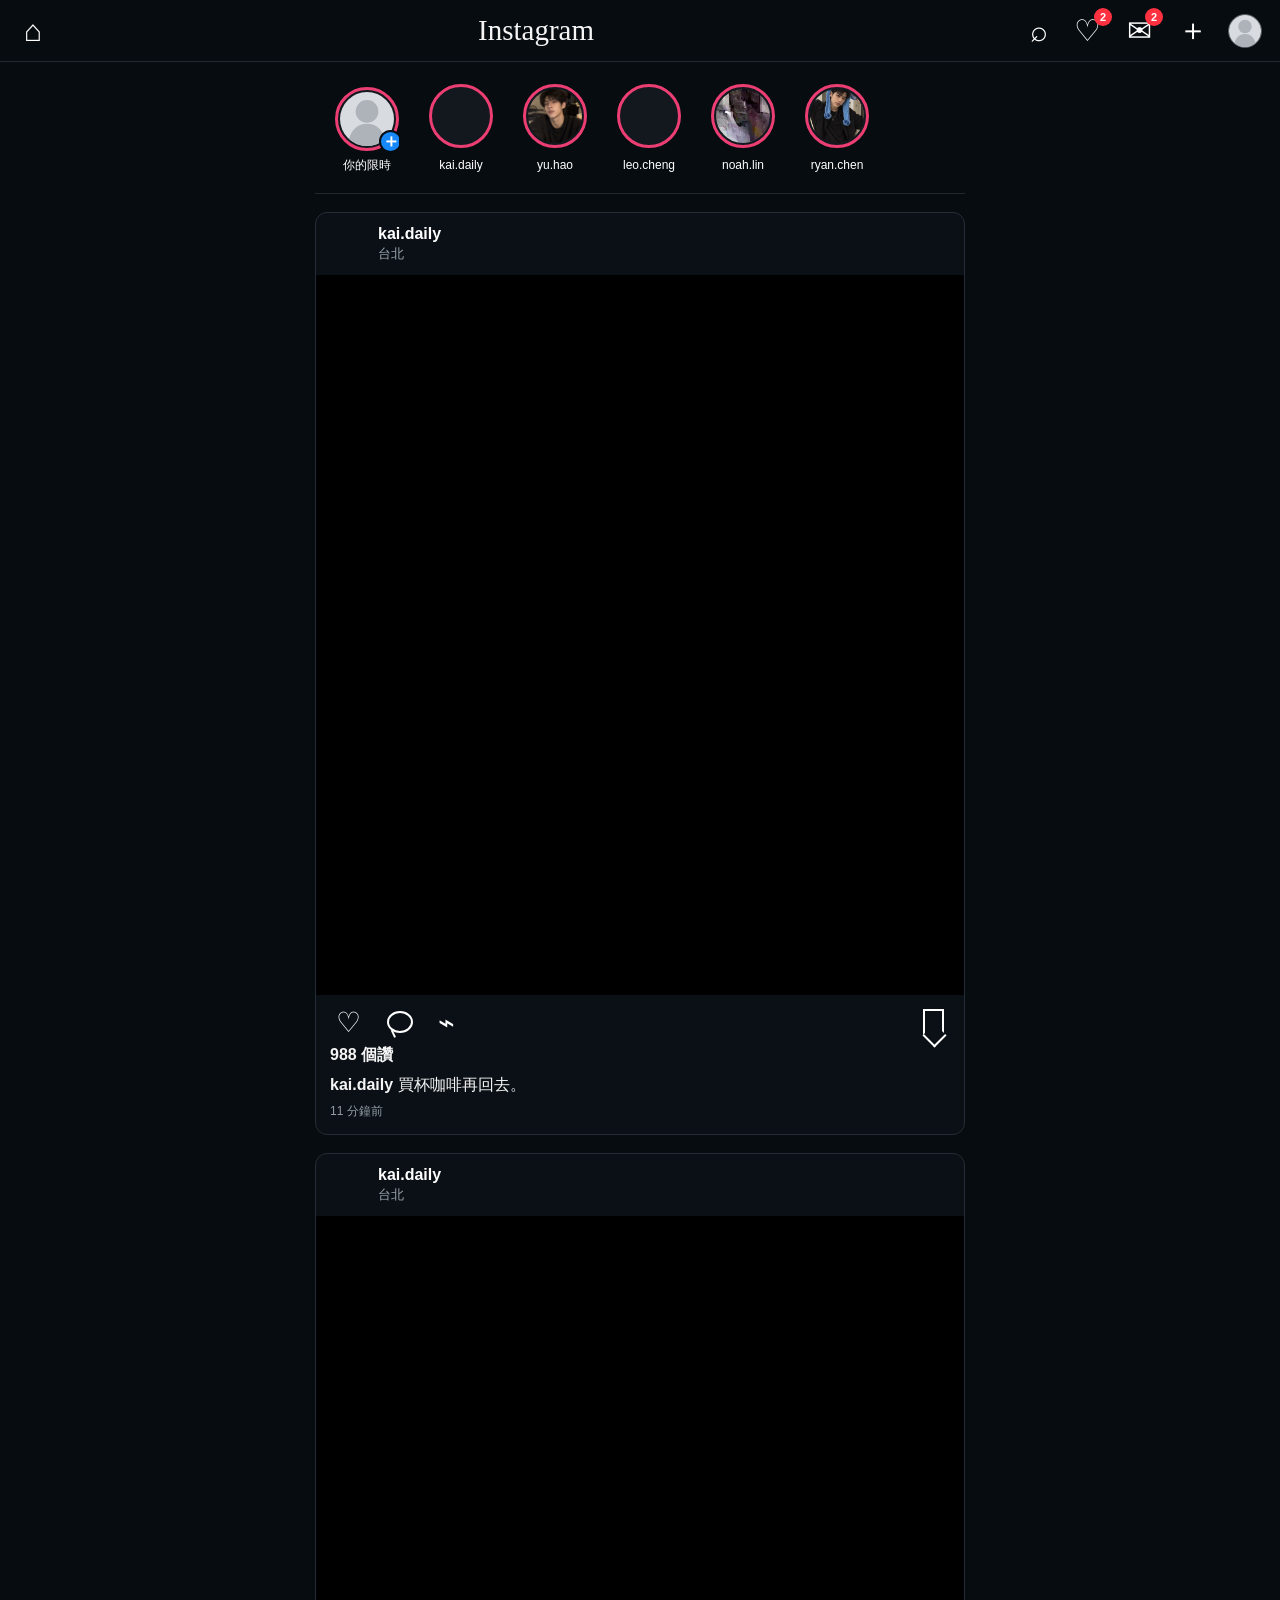
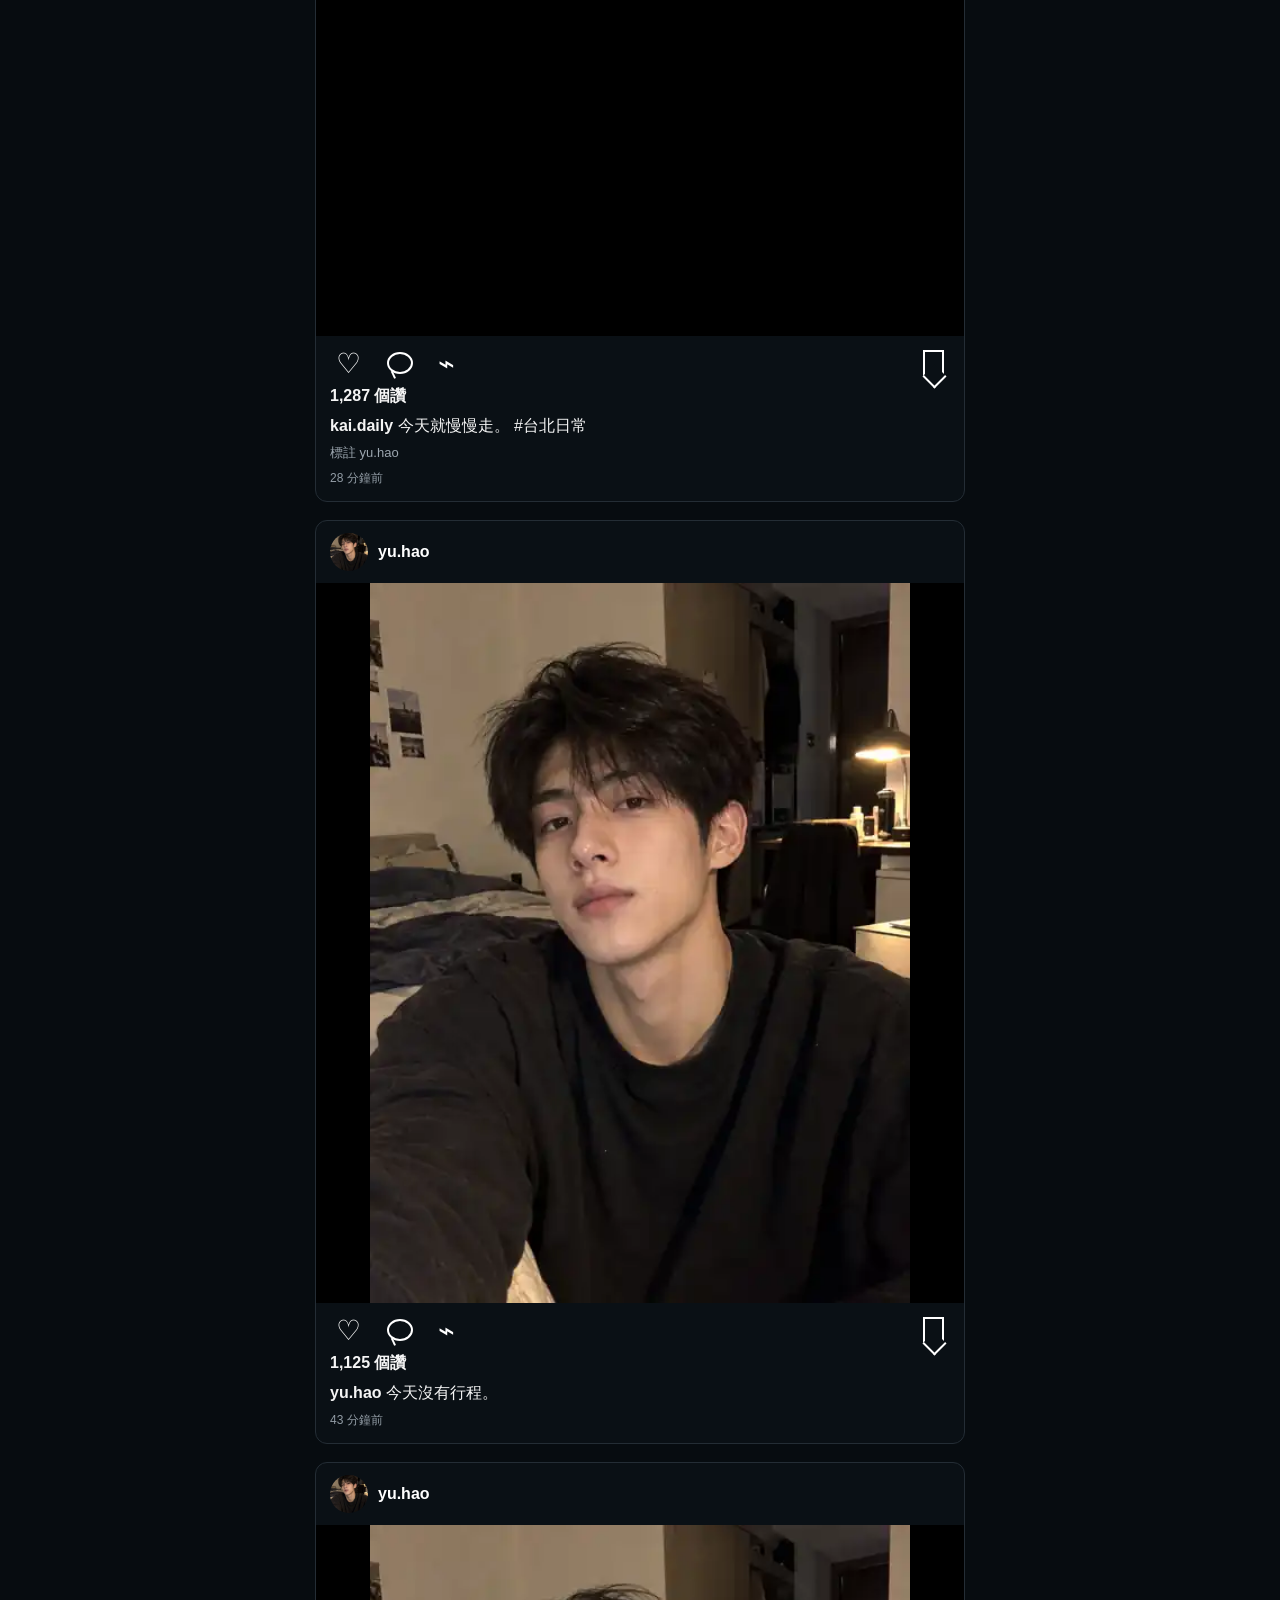
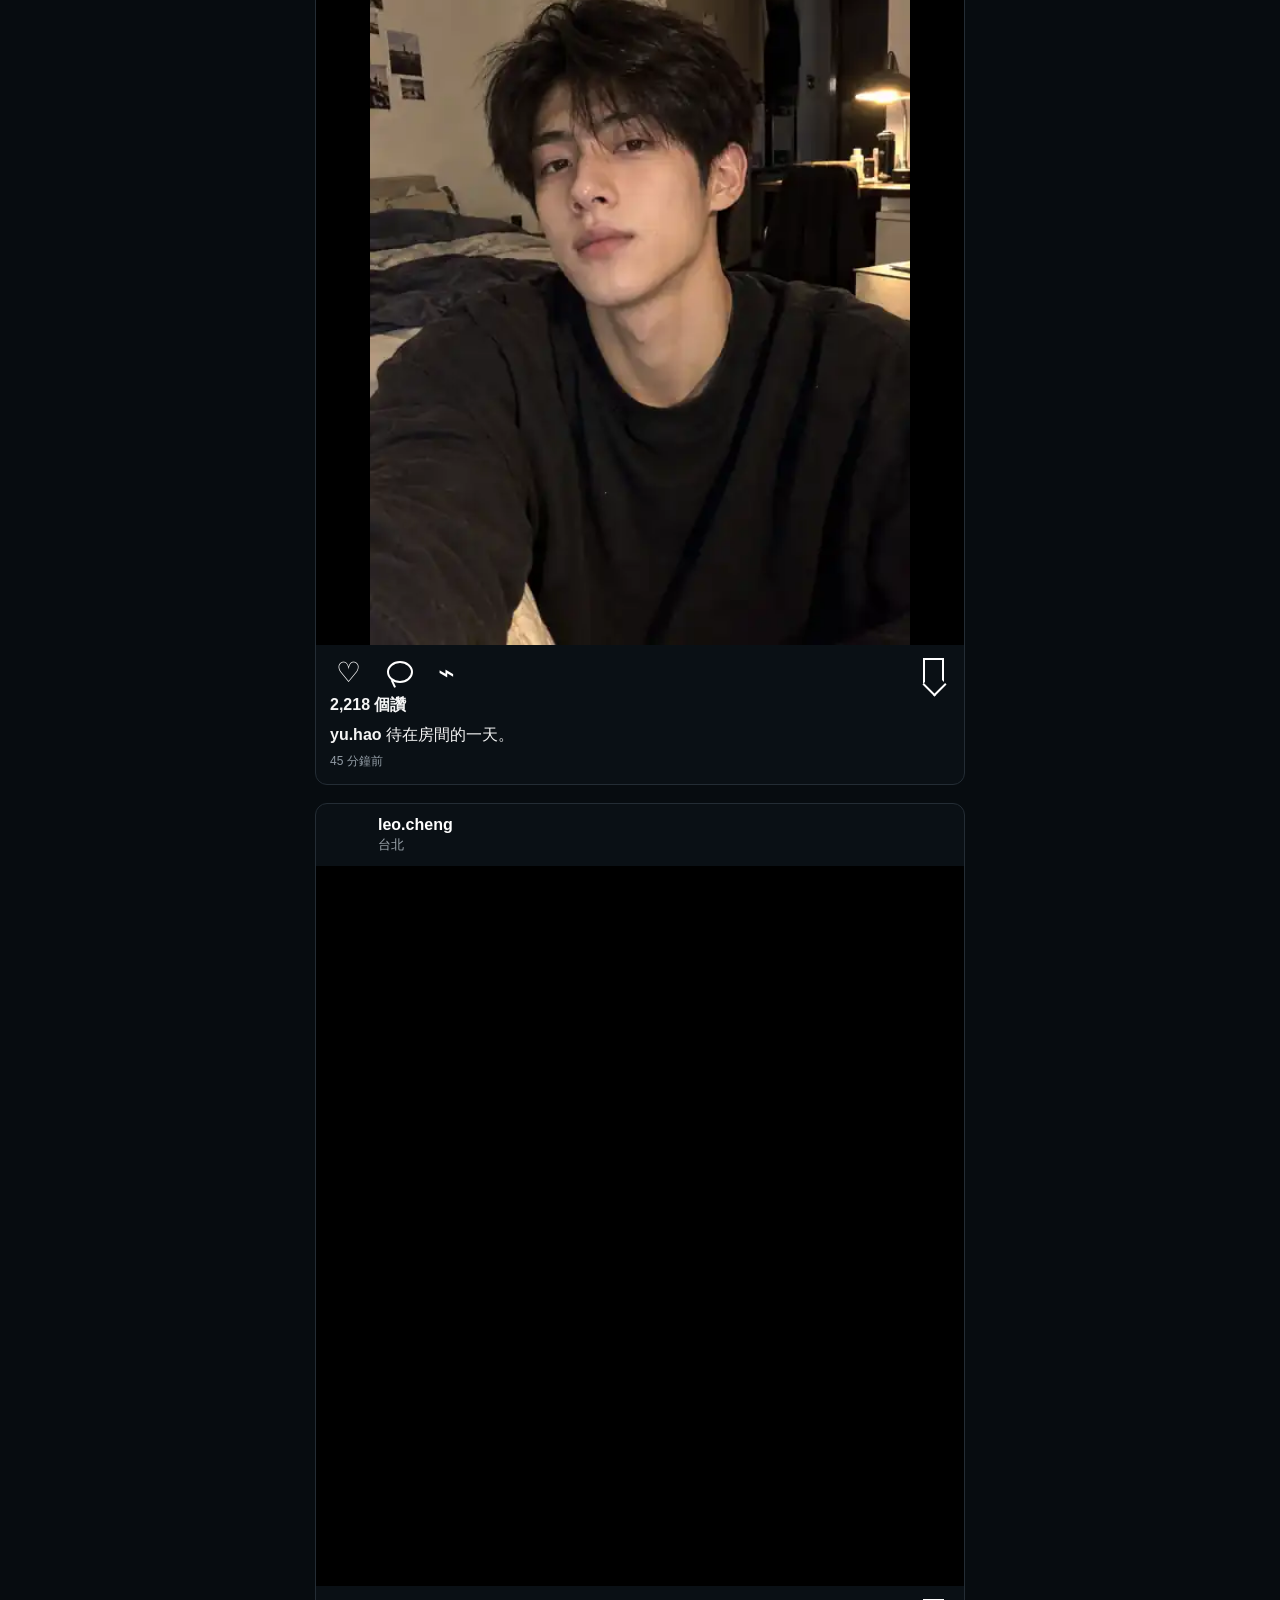
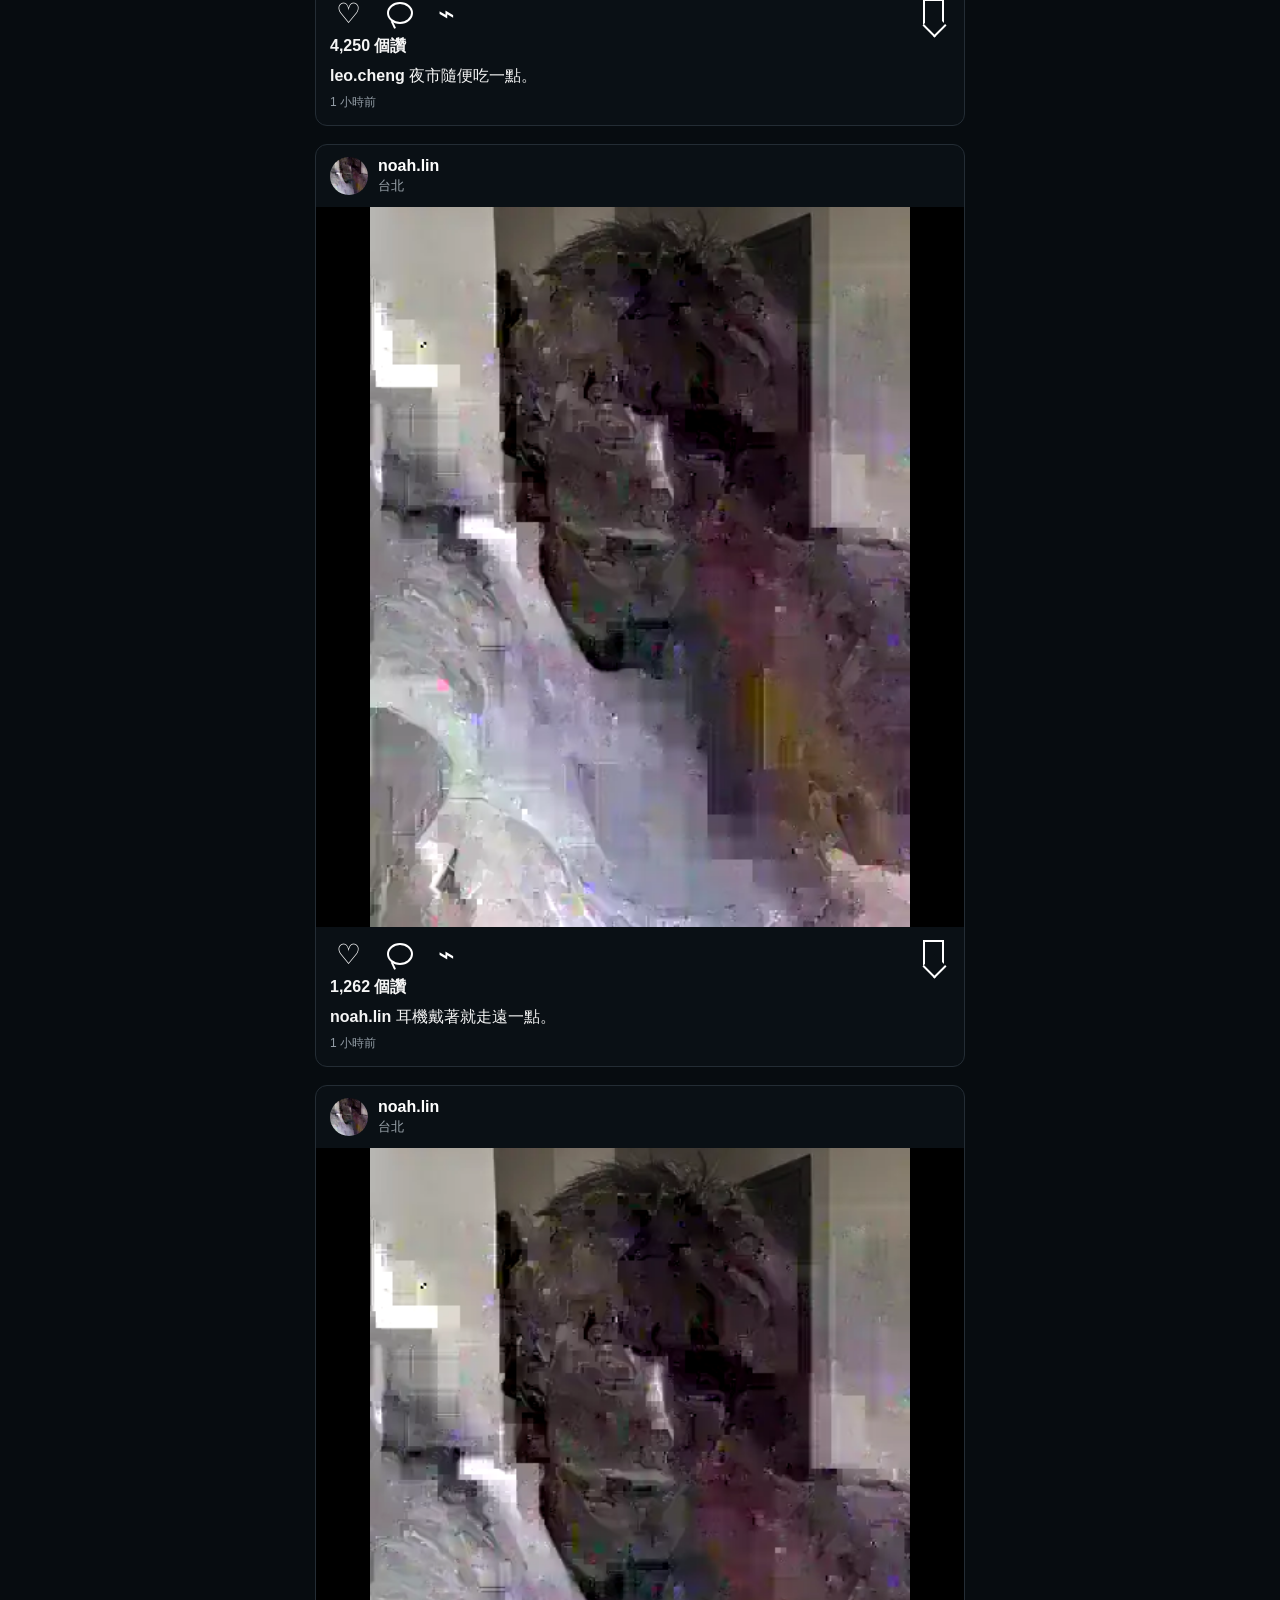
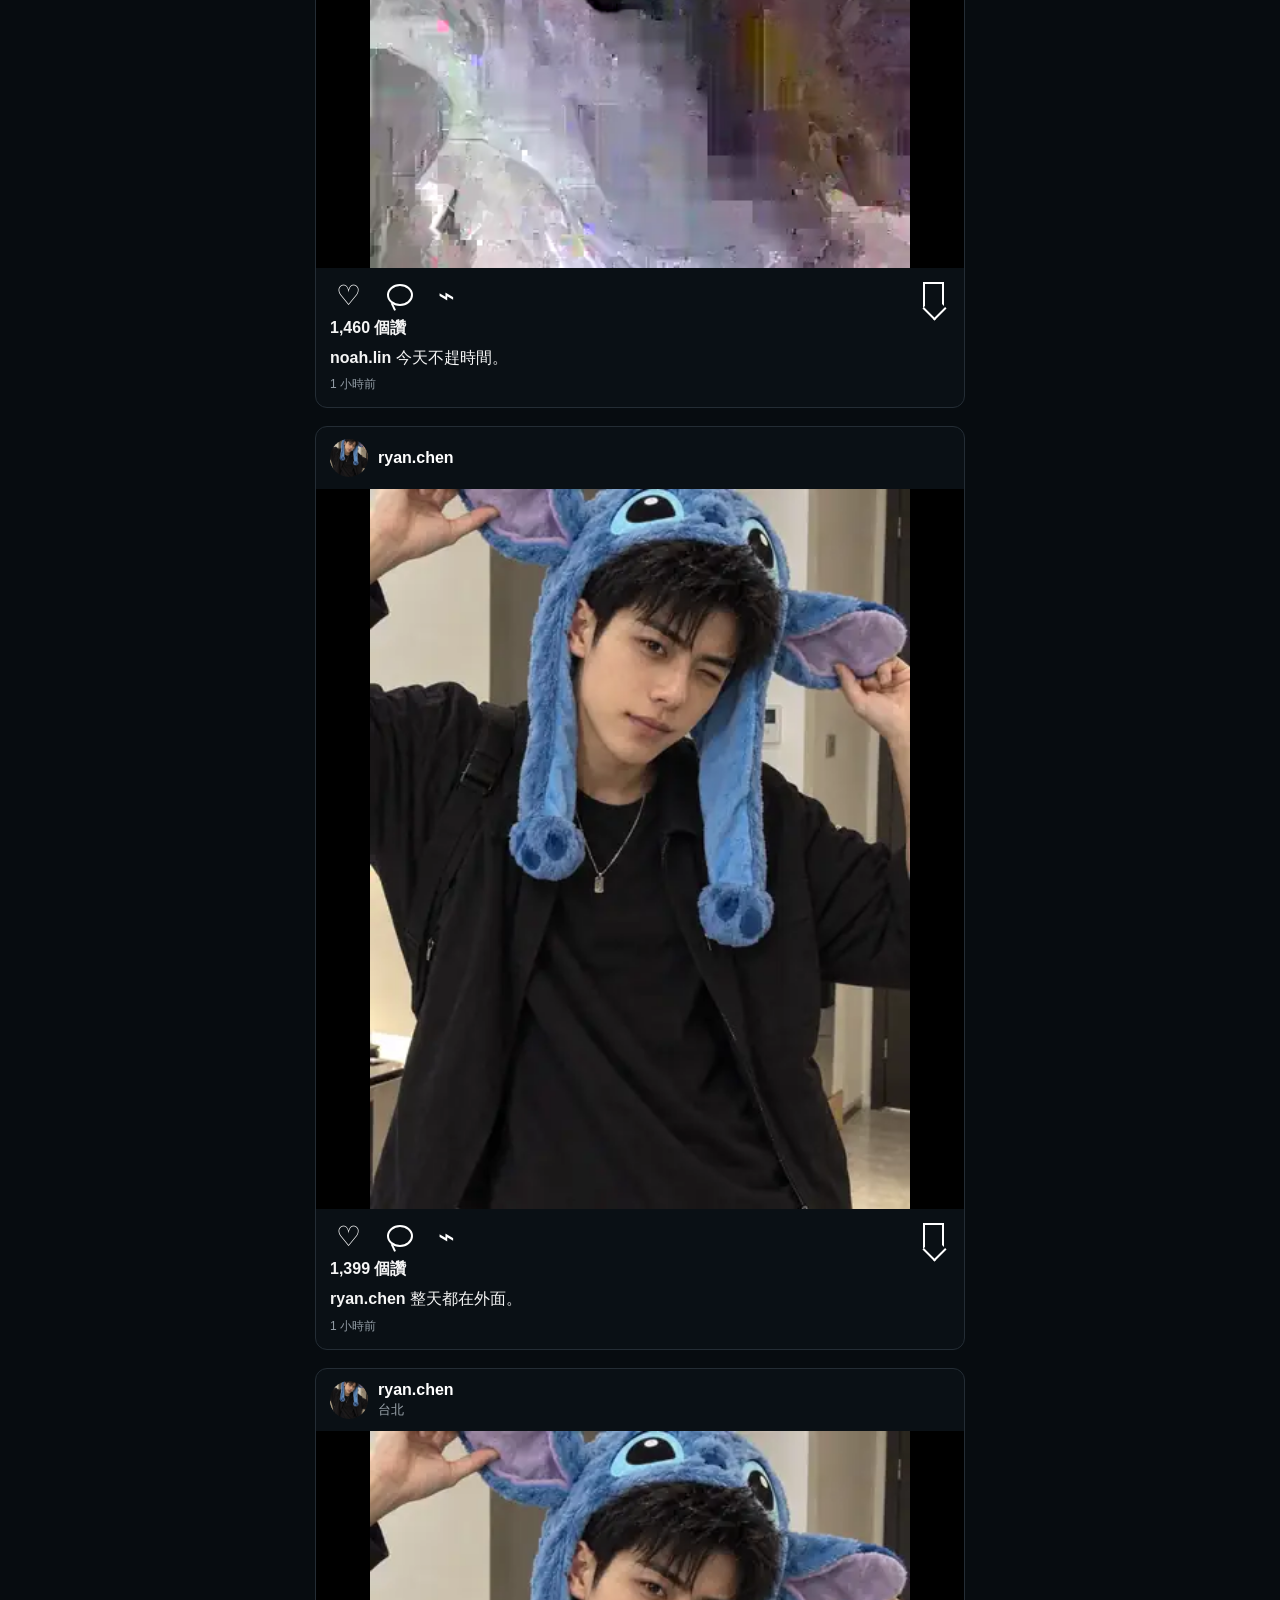
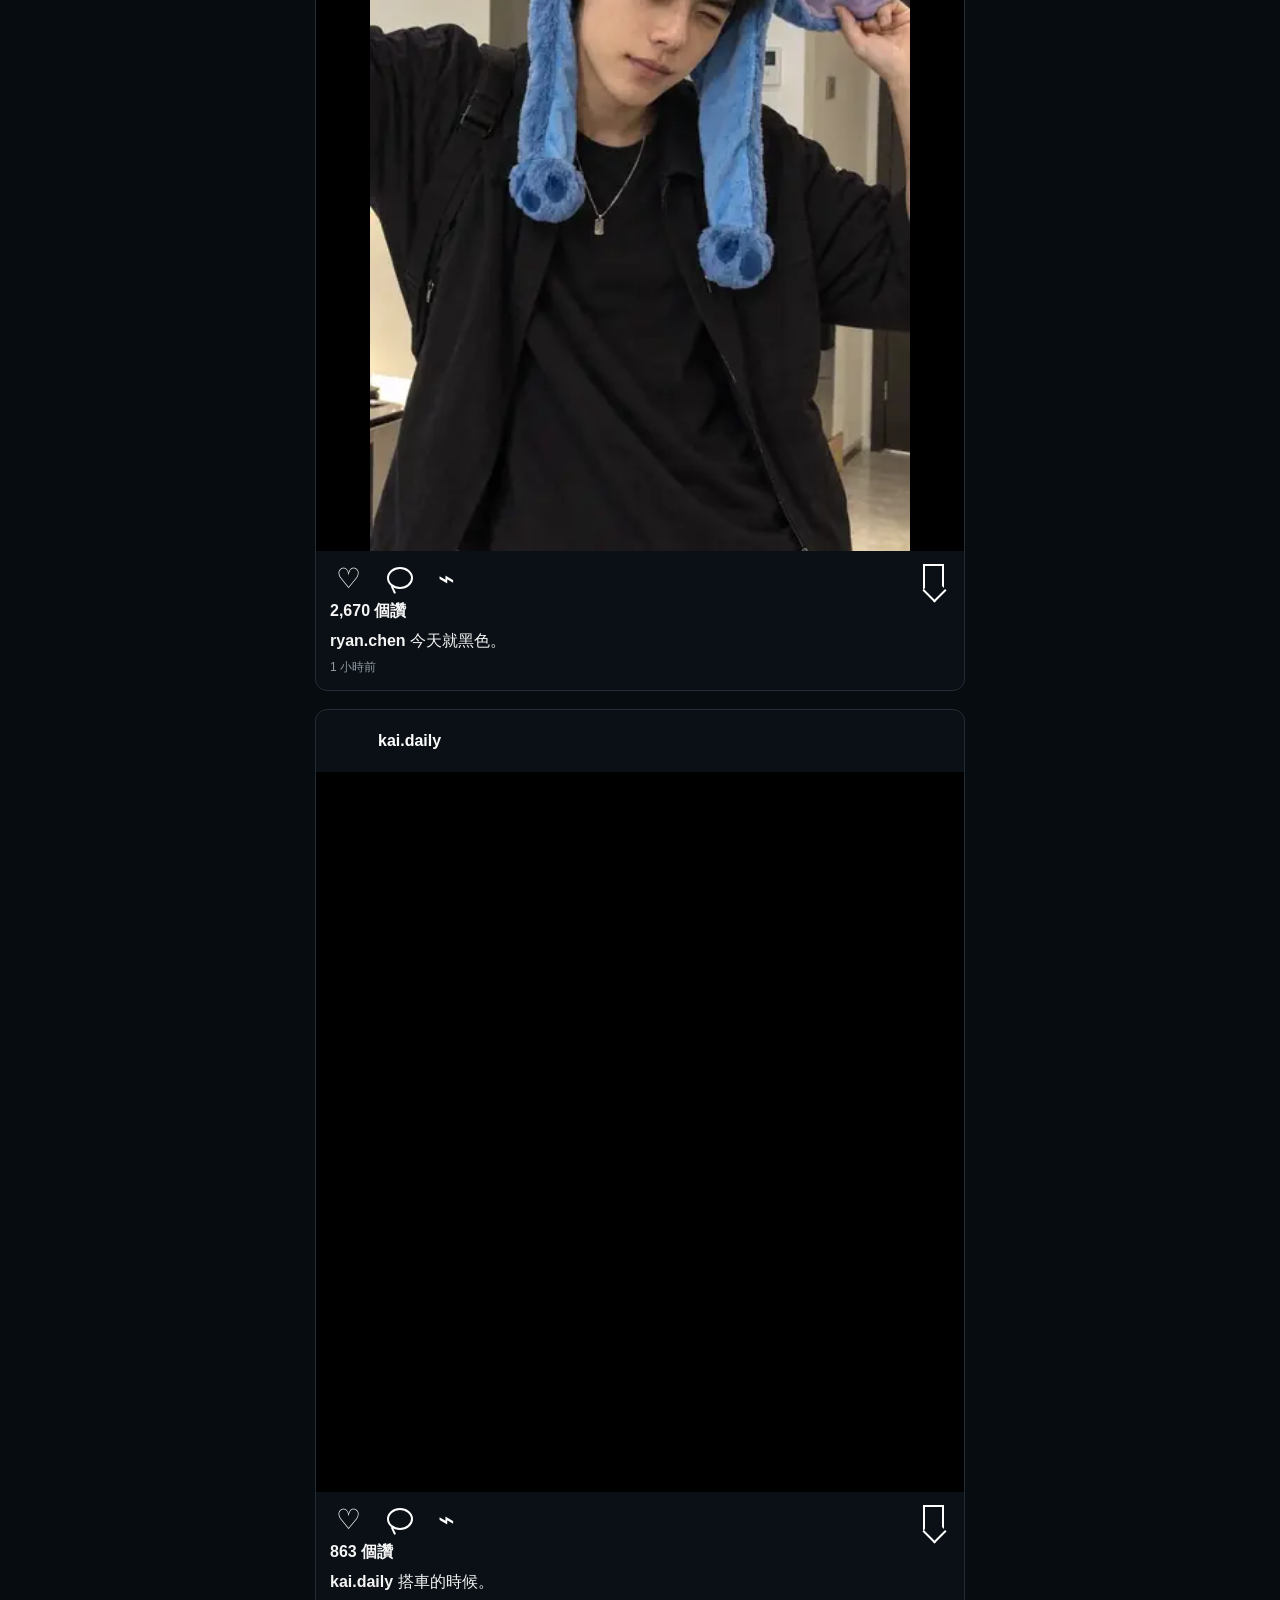
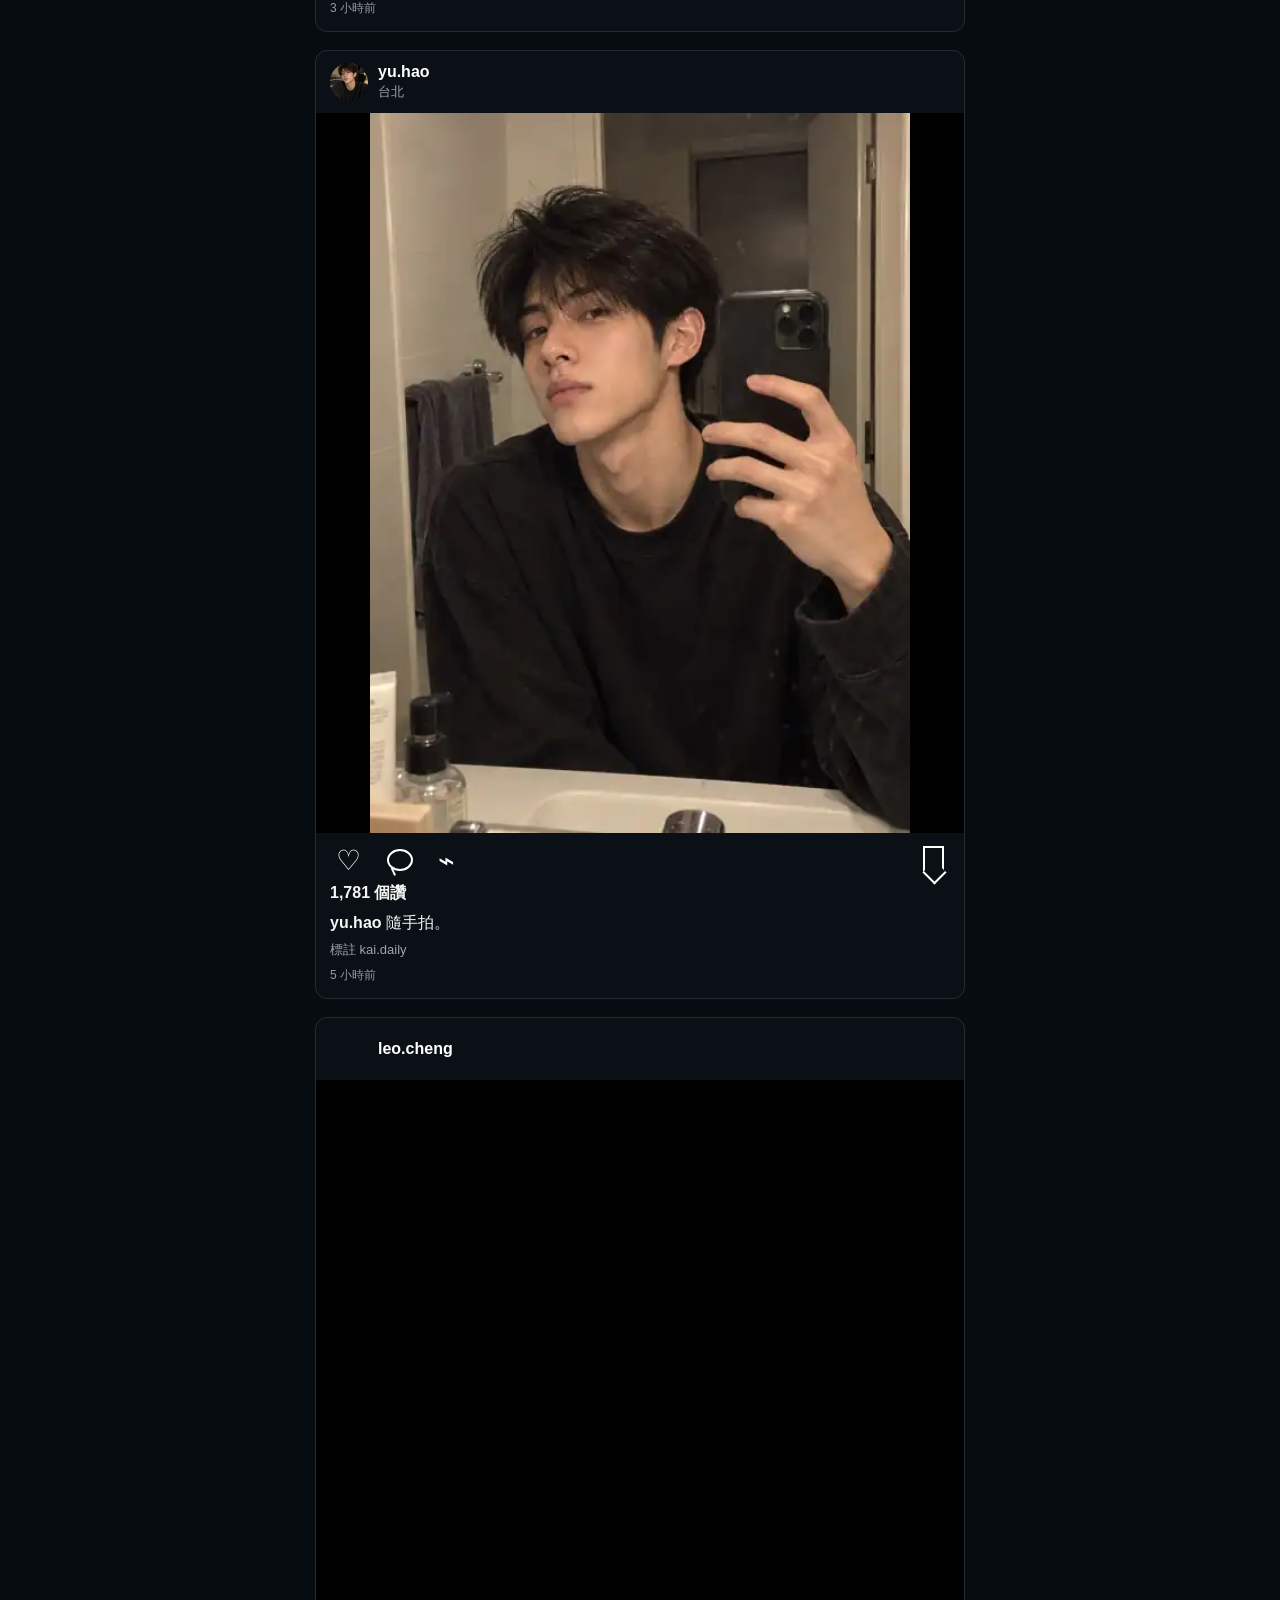
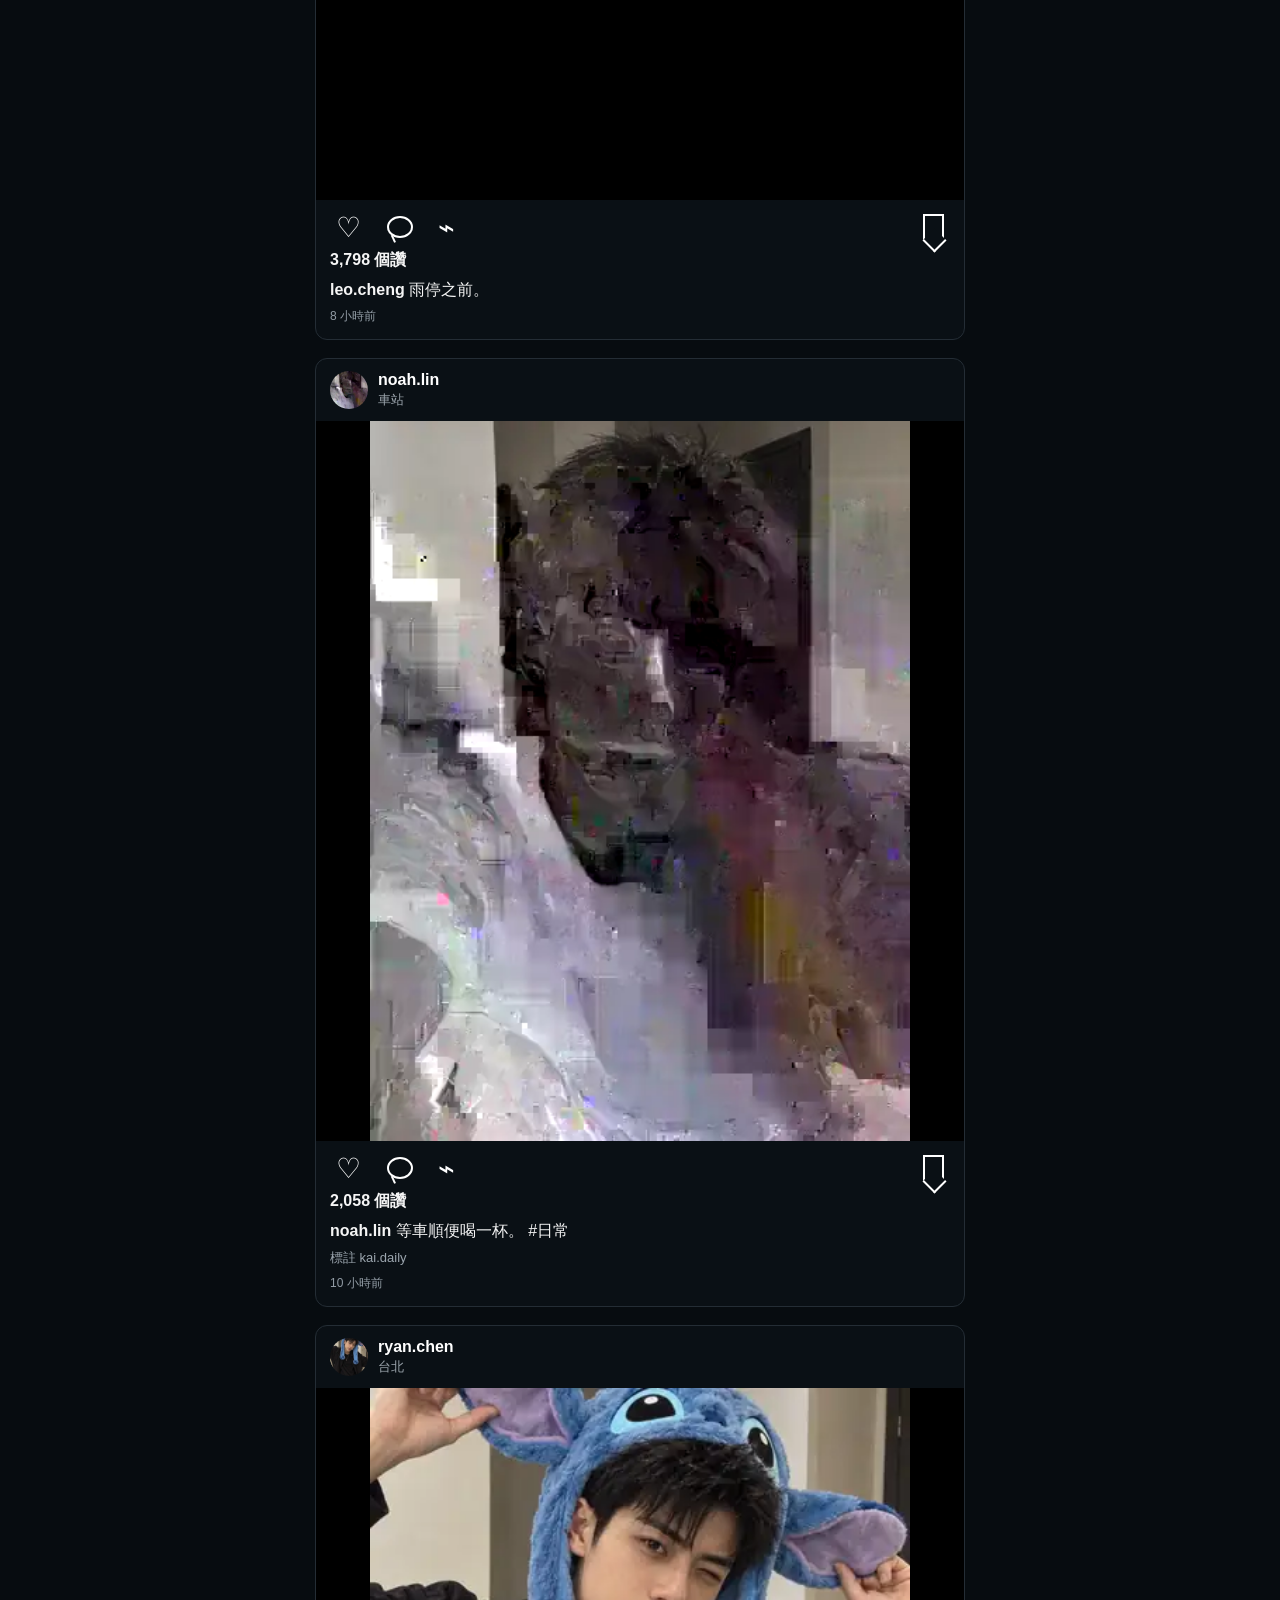
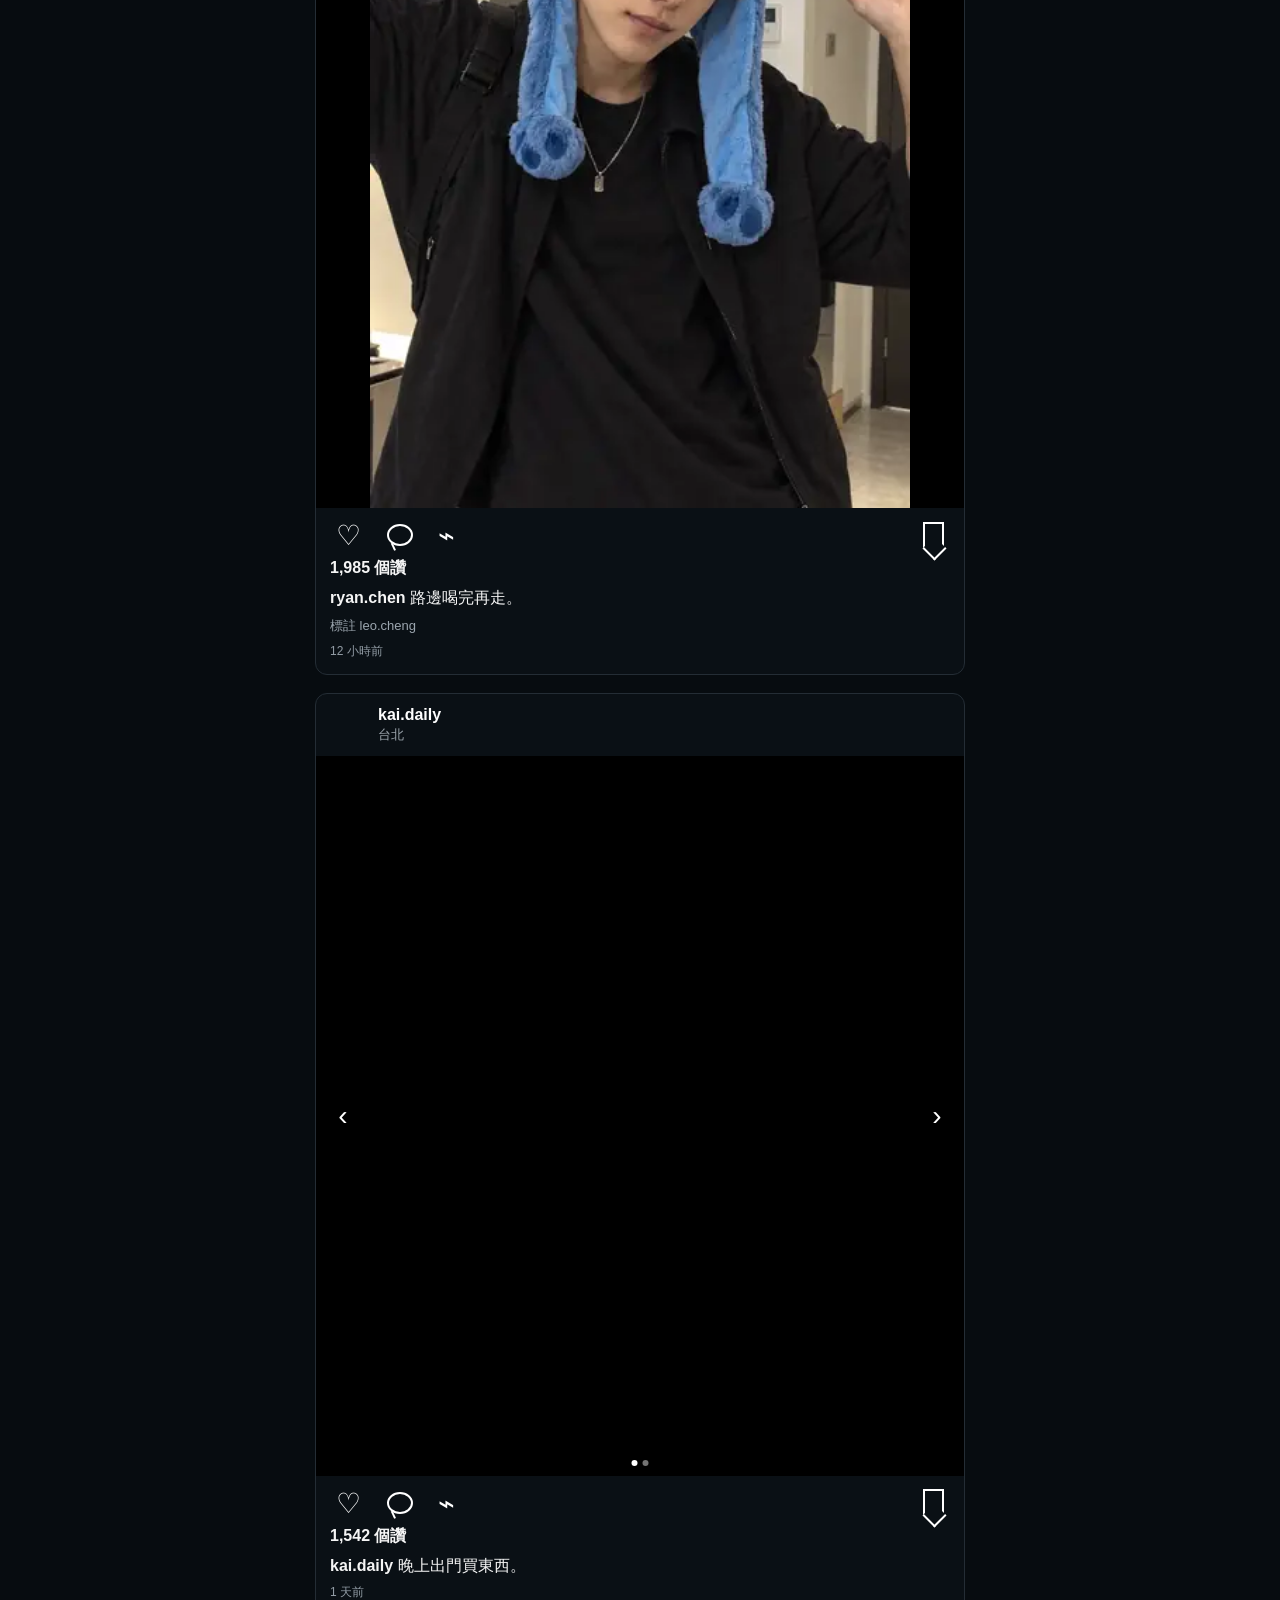
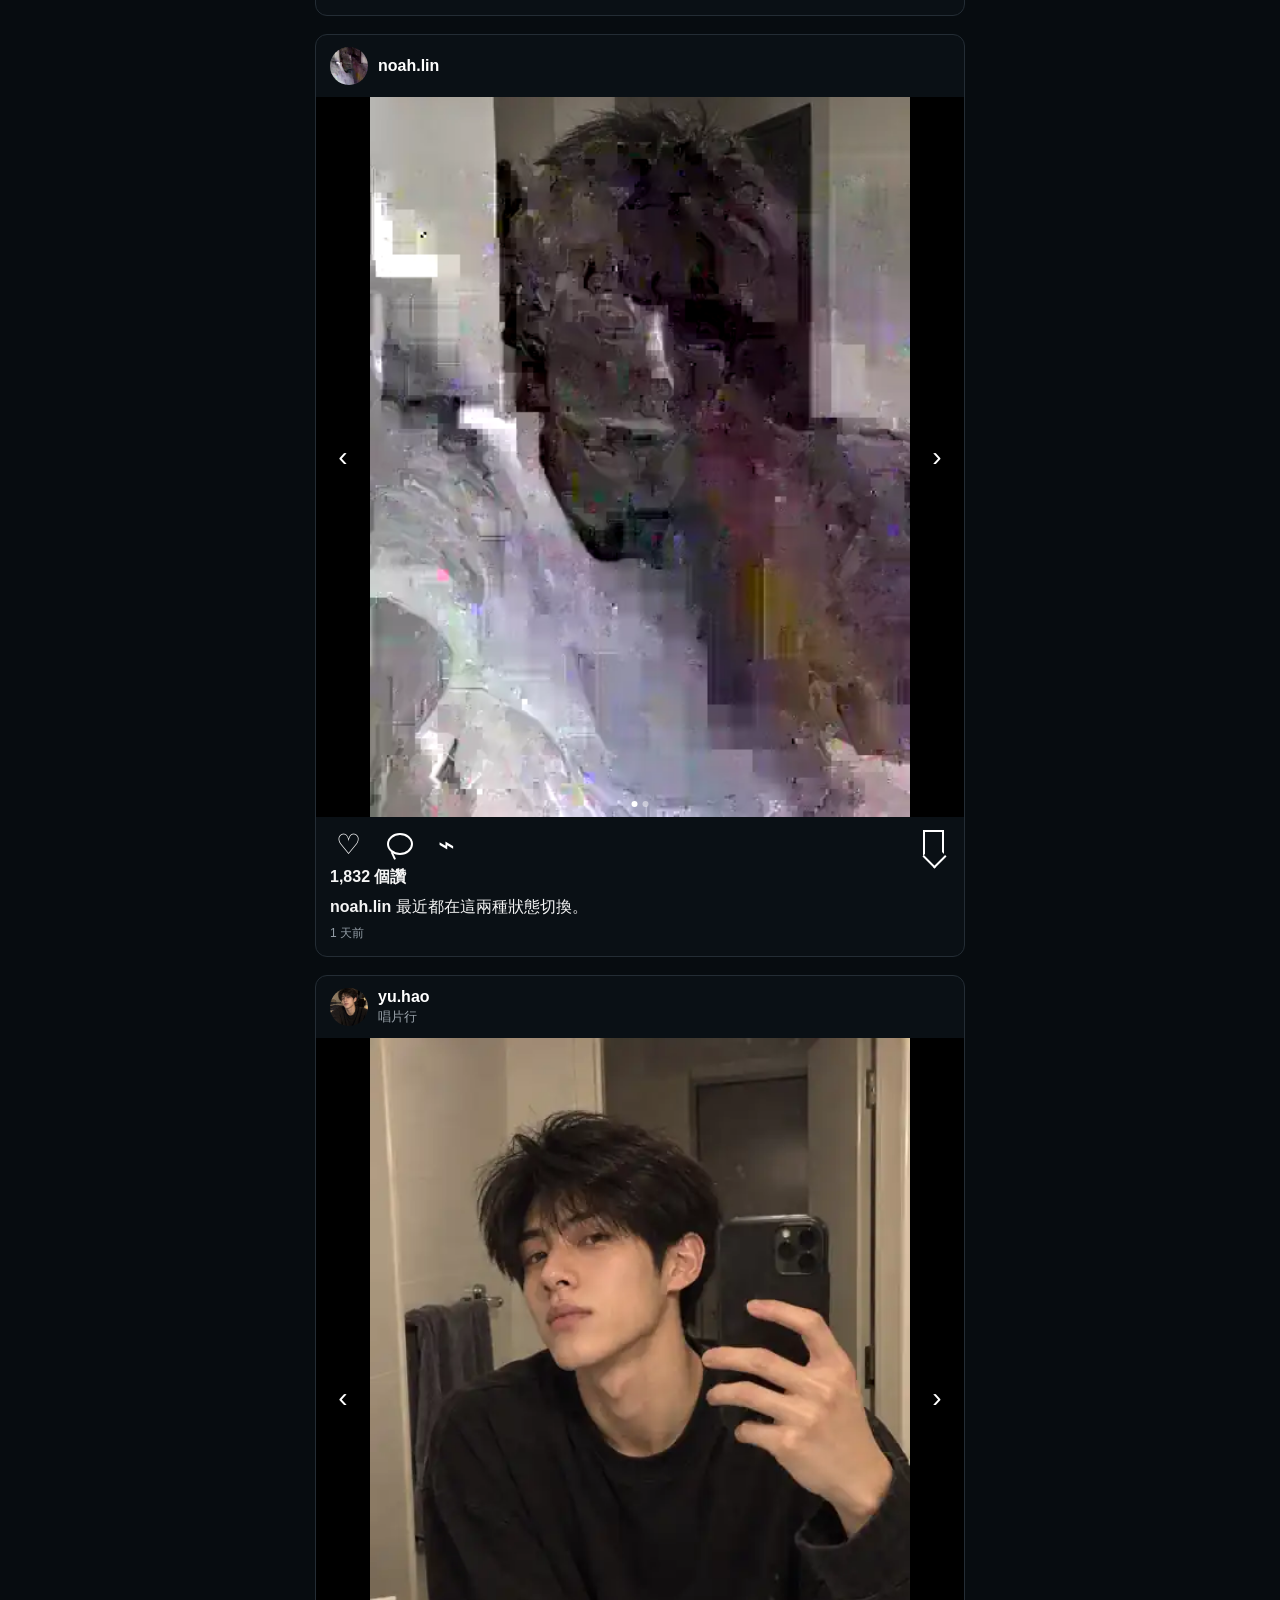
<file: index.html>
<!doctype html>
<html lang="zh-Hant">
<head>
  <meta charset="utf-8">
  <meta name="viewport" content="width=device-width,initial-scale=1,viewport-fit=cover">
  <title>Virtual Instagram V1.8</title>
  <link rel="stylesheet" href="style.css">
</head>
<body>
<div id="app">
  <header class="topbar">
    <button class="icon-button home-button" aria-label="首頁">⌂</button>
    <div class="brand">Instagram</div>
    <div class="top-actions">
      <button class="icon-button explore-button" aria-label="探索">⌕</button>
      <button id="notifications-button" class="icon-button notification-button" aria-label="通知">♡<span id="notification-badge" class="notification-badge hidden">0</span></button>
      <button id="dm-button" class="icon-button notification-button" aria-label="訊息">✉<span id="dm-badge" class="notification-badge hidden">0</span></button>
      <button class="icon-button create-button" aria-label="新增">＋</button>
      <button class="avatar-button me-button" aria-label="我的個人頁"><img class="me-avatar-small" alt=""></button>
    </div>
  </header>

  <main id="feed-view" class="view active"><section class="content-shell"><div id="stories" class="stories"></div><div id="feed" class="feed"></div></section></main>

  <main id="profile-view" class="view profile-page">
    <header class="sub-header"><button class="icon-button back-button">‹</button><strong id="profile-header-name"></strong><span></span></header>
    <section class="profile-hero"><img id="profile-avatar" class="profile-avatar" alt=""><div class="profile-main"><div class="profile-title-row"><h1 id="profile-username"></h1><button id="follow-button" class="pill primary">追蹤</button><button id="profile-message" class="pill">發訊息</button></div><div id="relationship-status" class="relationship-status"></div><div class="stats"><span><b id="profile-post-count">0</b> 貼文</span><span><b id="profile-followers">0</b> 粉絲</span><span><b id="profile-following">0</b> 追蹤中</span></div><div class="bio"><strong id="profile-name"></strong><p id="profile-bio"></p></div></div></section>
    <section id="profile-highlights" class="profile-highlights"></section>
    <nav class="profile-tabs"><button class="active">▦</button><button>▶</button><button>♙</button></nav><section id="profile-grid" class="photo-grid"></section>
  </main>

  <main id="me-view" class="view profile-page">
    <header class="sub-header"><button class="icon-button home-button">⌂</button><strong id="me-header-name"></strong><button class="icon-button create-button">＋</button></header>
    <section class="profile-hero"><div class="avatar-wrap"><img id="me-avatar" class="profile-avatar" alt=""><button id="avatar-add" class="avatar-add">＋</button></div><div class="profile-main"><div class="profile-title-row"><h1 id="me-username"></h1></div><div class="stats"><span><b id="me-post-count">0</b> 貼文</span><span><b id="me-followers">0</b> 粉絲</span><span><b>3</b> 追蹤中</span></div><div class="bio"><strong id="me-name"></strong><p id="me-bio"></p></div></div></section>
    <section class="me-actions"><button id="edit-profile">編輯個人檔案</button><button id="share-profile">分享個人檔案</button><button class="toast-button" data-toast="探索好友後續再接">♟＋</button></section>
    <nav class="profile-tabs"><button class="active">▦</button><button>▶</button><button>♙</button></nav><section id="me-grid" class="photo-grid"></section>
    <section id="empty-me" class="empty-state"><div>▣</div><h2>分享相片</h2><p>發佈後會顯示在這裡，也會同步到首頁。</p><button class="pill primary create-button">新增貼文</button></section>
  </main>

  <main id="explore-view" class="view explore-page">
    <header class="explore-header"><strong>探索</strong><input id="explore-search" type="search" placeholder="搜尋人物、貼文、地點、Hashtag"></header>
    <section id="explore-people" class="explore-people"></section>
    <section id="explore-grid" class="explore-grid"></section>
    <section id="explore-empty" class="empty-state hidden"><div>⌕</div><h2>找不到結果</h2><p>換個名字或關鍵字試試看。</p></section>
  </main>

  <section id="detail-view" class="overlay-page">
    <header class="sub-header"><button id="detail-back" class="icon-button">‹</button><div class="detail-title"><strong>貼文</strong><span id="detail-subtitle"></span></div><button id="detail-options" class="icon-button">⋯</button></header>
    <div class="detail-user"><img id="detail-avatar" alt=""><div><strong id="detail-user"></strong><small id="detail-location"></small></div></div>
    <div id="detail-media"></div>
    <div class="detail-actions"><button id="detail-like" class="heart-button">♡</button><button id="detail-comment" class="comment-icon"><span></span></button><button id="detail-repost">↻</button><button id="detail-share">⌁</button><button id="detail-save" class="bookmark"><span></span></button></div>
    <div id="detail-likes" class="detail-likes"></div><div class="detail-caption"><strong id="detail-caption-user"></strong> <span id="detail-caption"></span></div><div id="detail-tags" class="post-tags"></div><div id="detail-time" class="detail-time"></div>
  </section>

  <nav class="bottom-nav"><button class="home-button">⌂</button><button class="toast-button" data-toast="Reel 預覽後續再接">▷</button><button class="create-button">＋</button><button class="explore-button">⌕</button><button class="me-button">●</button></nav>
</div>

<div id="create-sheet" class="modal bottom-sheet"><button class="backdrop modal-close"></button><section class="sheet"><div class="handle"></div><h2>建立</h2><button class="sheet-option toast-button modal-close" data-toast="Reel 功能後續再做">▷ <span>Reel</span></button><button id="create-post-choice" class="sheet-option">▦ <span>貼文</span></button></section></div>

<section id="composer" class="overlay-page composer">
  <header class="sub-header"><button id="composer-close" class="icon-button">×</button><strong id="composer-title">編輯</strong><button id="composer-next" class="text-button">下一步</button></header>
  <div id="edit-stage" class="composer-stage">
    <input id="post-file" type="file" accept="image/*" multiple hidden>
    <div id="editor-empty"><button id="pick-photo" class="pill primary pick-photo">從裝置選擇相片</button><p class="muted">一次可選 1～10 張</p></div>
    <div id="editor-workspace" class="hidden">
      <div class="editor-top-actions"><button id="editor-undo" class="mini-button">↶ 復原</button><button id="editor-redo" class="mini-button">↷ 重做</button><span class="muted">拖曳照片可換位置；拖曳文字／Emoji 可移動</span></div>
      <div id="editor-frame" class="editor-frame"><img id="editor-image" alt=""><div id="editor-tint" class="editor-tint"></div><div id="layers-overlay" class="layers-overlay"></div></div>
      <div id="editor-thumbs" class="editor-thumbs"></div>
      <div id="editor-tools" class="editor-tools"><button data-tool="text">Aa<span>文字</span></button><button data-tool="emoji">☺<span>Emoji</span></button><button data-tool="filter">◉<span>濾鏡</span></button><button data-tool="adjust">☷<span>調整</span></button><button data-tool="crop">⌗<span>裁切</span></button></div>

      <section id="text-panel" class="tool-panel hidden"><div class="panel-row"><button id="add-text" class="pill">＋ 新增文字</button><button id="delete-layer" class="pill danger">刪除圖層</button></div><div id="text-controls" class="control-grid"><label class="wide">內容<textarea id="text-content" maxlength="120" placeholder="輸入文字"></textarea></label><label>大小<input id="text-size" type="range" min="20" max="110" value="48"></label><label>透明度<input id="text-opacity" type="range" min="0.2" max="1" step="0.05" value="1"></label><label>旋轉<input id="text-rotation" type="range" min="-180" max="180" value="0"></label><label>文字色<input id="text-color" type="color" value="#ffffff"></label><label>字體<select id="text-font"><option value="Arial">Arial</option><option value="Georgia">Georgia</option><option value="Courier New">Courier</option><option value="Trebuchet MS">Trebuchet</option><option value="serif">Serif</option></select></label><label>背景色<input id="text-bg" type="color" value="#000000"></label><label class="check"><input id="text-bg-enabled" type="checkbox">文字背景</label><button id="text-bold" class="mini-button active">粗體</button></div></section>
      <section id="emoji-panel" class="tool-panel emoji-panel hidden"><p>點一下加入，加入後可以直接拖曳、縮放、旋轉。</p><div class="emoji-grid"><button data-emoji="❤️">❤️</button><button data-emoji="🔥">🔥</button><button data-emoji="✨">✨</button><button data-emoji="😂">😂</button><button data-emoji="🥹">🥹</button><button data-emoji="😎">😎</button><button data-emoji="☕">☕</button><button data-emoji="🎧">🎧</button><button data-emoji="📍">📍</button><button data-emoji="🌙">🌙</button><button data-emoji="💪">💪</button><button data-emoji="🖤">🖤</button></div></section>
      <section id="filter-panel" class="tool-panel filter-panel hidden"><button data-preset="original">原圖</button><button data-preset="vivid">鮮明</button><button data-preset="bw">黑白</button><button data-preset="warm">暖色</button><button data-preset="cool">冷色</button><button data-preset="fade">淡色</button></section>
      <section id="adjust-panel" class="tool-panel hidden"><div class="control-grid"><label>亮度<input id="brightness-range" type="range" min="50" max="150" value="100"></label><label>對比<input id="contrast-range" type="range" min="50" max="150" value="100"></label><label>飽和<input id="saturation-range" type="range" min="0" max="180" value="100"></label><label>模糊<input id="blur-range" type="range" min="0" max="8" step="0.5" value="0"></label><label>色溫<input id="warmth-range" type="range" min="-100" max="100" value="0"></label><label>縮放<input id="zoom-range" type="range" min="1" max="2.2" step="0.05" value="1"></label><label>旋轉<input id="photo-rotation" type="range" min="-180" max="180" value="0"></label><button id="flip-x" class="mini-button">水平翻轉</button><button id="reset-photo" class="mini-button">重設照片</button></div></section>
      <section id="crop-panel" class="tool-panel crop-panel hidden"><button data-crop="original">原圖</button><button data-crop="square">1:1</button><button data-crop="portrait">4:5</button><button data-crop="classic">3:4</button><button data-crop="story">9:16</button></section>
    </div>
  </div>
  <div id="caption-stage" class="caption-stage hidden"><header class="caption-inline-head"><button id="caption-back" class="mini-button">‹ 返回編輯</button><span id="caption-count"></span></header><div id="caption-preview" class="caption-preview"></div><textarea id="caption-input" placeholder="新增說明文字…… #hashtag"></textarea><input id="location-input" class="meta-input" placeholder="新增地點"><input id="tags-input" class="meta-input" placeholder="標註人物（用逗號分隔）"></div>
  <button id="publish-post" class="publish-button hidden">分享</button><div id="editor-busy" class="busy">處理中…</div>
</section>

<div id="comments-modal" class="modal bottom-sheet"><button class="backdrop modal-close"></button><section class="sheet comments-sheet"><header class="sheet-header"><strong>留言</strong><button class="icon-button modal-close">×</button></header><div id="comments-list" class="comments-list"></div><div id="comment-replying" class="comment-replying hidden"><span></span><button id="cancel-comment-reply">×</button></div><form id="comment-form" class="comment-form"><input id="comment-input" placeholder="新增留言…"><button>送出</button></form></section></div>

<div id="profile-edit-modal" class="modal bottom-sheet"><button class="backdrop modal-close"></button><section class="sheet"><header class="sheet-header"><strong>編輯個人檔案</strong><button class="icon-button modal-close">×</button></header><form id="profile-form" class="form"><label>帳號<input id="profile-form-username"></label><label>名稱<input id="profile-form-name"></label><label>自我介紹<textarea id="profile-form-bio"></textarea></label><label>大頭貼<input id="profile-form-avatar" type="file" accept="image/*"></label><button class="pill primary" type="submit">儲存</button></form></section></div>

<div id="post-options-modal" class="modal bottom-sheet"><button class="backdrop modal-close"></button><section class="sheet"><header class="sheet-header"><strong>貼文選項</strong><button class="icon-button modal-close">×</button></header><div class="form"><button id="edit-post-option" class="pill">重新編輯照片／文字</button><button id="edit-caption-option" class="pill">只改文案</button><button id="delete-post-option" class="pill danger">刪除貼文</button></div></section></div>


<input id="story-file" type="file" accept="image/*" hidden>
<section id="story-viewer" class="story-viewer">
  <div class="story-progress-track"><div id="story-progress" class="story-progress"></div></div>
  <header class="story-viewer-head">
    <button id="story-author" class="story-author"><img id="story-avatar" alt=""><span><strong id="story-username"></strong><small id="story-time"></small></span></button>
    <button id="story-close" class="icon-button" aria-label="關閉限時動態">×</button>
  </header>
  <img id="story-image" class="story-viewer-image" alt="限時動態">
  <div id="story-caption" class="story-viewer-caption"></div>
  <form id="story-reply-form" class="story-reply-form">
    <button type="button" data-story-reaction="❤️">❤️</button>
    <button type="button" data-story-reaction="🔥">🔥</button>
    <button type="button" data-story-reaction="😂">😂</button>
    <input id="story-reply-input" placeholder="回覆限時動態…">
    <button type="submit">送出</button>
  </form>
  <button id="story-prev" class="story-hit story-hit-prev" aria-label="上一則"></button>
  <button id="story-next" class="story-hit story-hit-next" aria-label="下一則"></button>
</section>

<section id="dm-page" class="overlay-page dm-page">
  <section id="dm-inbox">
    <header class="sub-header"><button id="dm-close" class="icon-button">×</button><strong>訊息</strong><span></span></header>
    <div id="dm-inbox-list" class="dm-inbox-list"></div>
  </section>
  <section id="dm-chat" class="hidden">
    <header class="sub-header">
      <button id="dm-chat-back" class="icon-button">‹</button>
      <button id="dm-chat-user" class="dm-chat-user"><img id="dm-chat-avatar" alt=""><span><strong id="dm-chat-title"></strong><small id="dm-chat-status"></small></span></button>
      <span></span>
    </header>
    <div id="dm-messages" class="dm-messages"></div>
    <form id="dm-form" class="dm-form"><input id="dm-input" placeholder="傳送訊息…"><button>送出</button></form>
  </section>
</section>

<div id="notification-modal" class="modal bottom-sheet">
  <button id="notification-backdrop" class="backdrop"></button>
  <section class="sheet notification-sheet">
    <header class="sheet-header"><strong>通知</strong><button id="notification-close" class="icon-button">×</button></header>
    <div id="notification-list" class="notification-list"></div>
  </section>
</div>

<div id="toast" class="toast"></div>
<script src="data.js"></script>
<script src="social-data.js"></script>
<script src="dialogue-data.js"></script>
<script src="relationships.js"></script>
<script src="social-engine.js"></script>
<script src="world-factory.js"></script>
<script src="world.js"></script>
<script src="store.js"></script>
<script src="editor-render.js"></script>
<script src="editor.js"></script>
<script src="dm.js"></script>
<script src="stories.js"></script>
<script src="notifications.js"></script>
<script src="app-core.js"></script>
<script src="app-feed.js"></script>
<script src="app-profile.js"></script>
<script src="app-explore.js"></script>
<script src="app.js"></script>
</body>
</html>
</file>
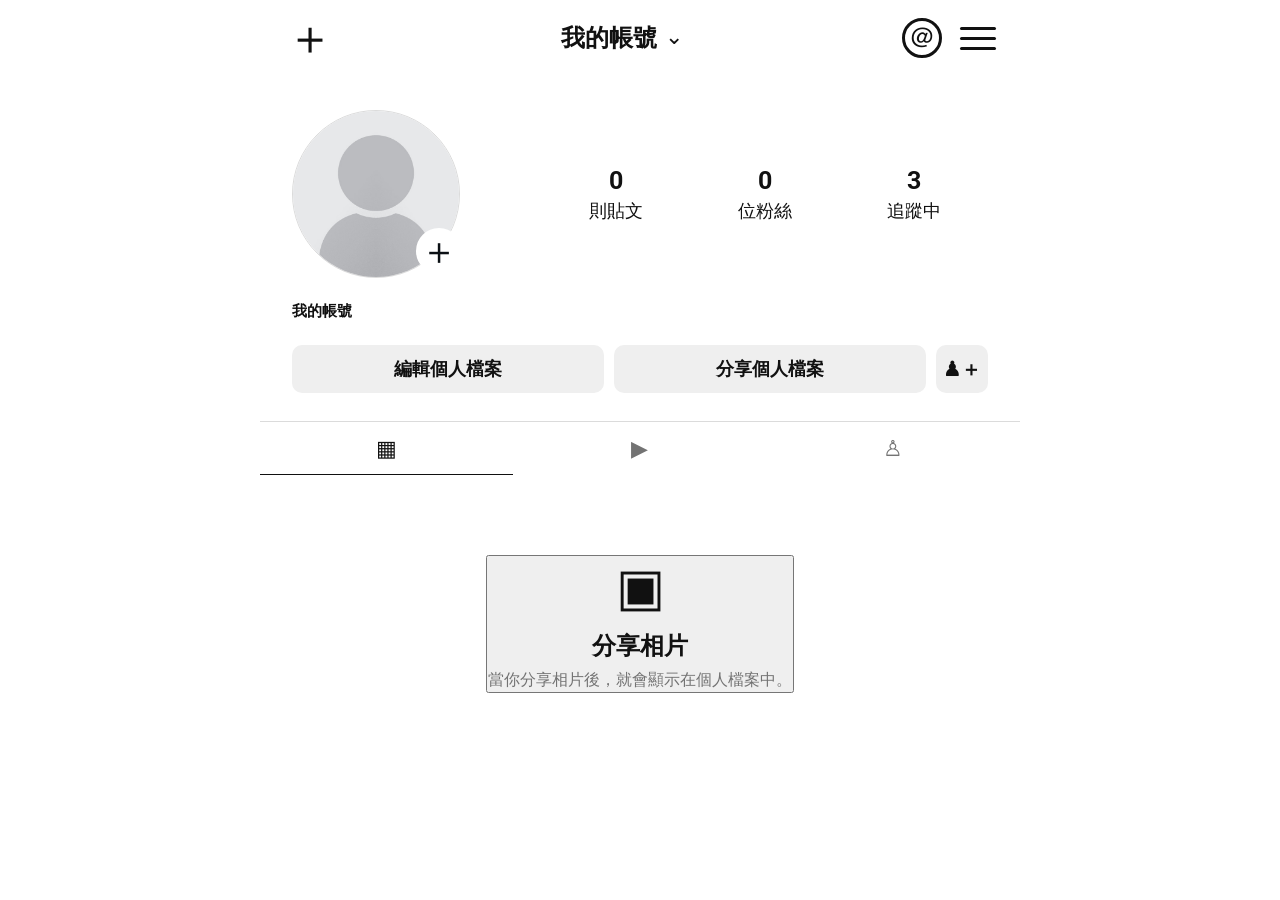
<file: my-profile.html>
<!DOCTYPE html>
<html lang="zh-Hant">
  <head>
    <meta charset="utf-8" />
    <meta name="viewport" content="width=device-width, initial-scale=1" />
    <title>我的個人頁｜IG 模擬器</title>
    <link rel="shortcut icon" href="assets/favicon.svg" type="image/x-icon" />
    <link rel="stylesheet" href="my-profile.css" />
    <link rel="stylesheet" href="my-profile-flow.css" />
    <link rel="stylesheet" href="my-profile-editor.css" />
    <script src="simulator-data.js" defer></script>
    <script src="my-profile-editor.js" defer></script>
    <script src="my-profile.js" defer></script>
  </head>
  <body>
    <main class="me-page">
      <header class="me-topbar">
        <button class="me-icon me-icon--plus" type="button" aria-label="新增內容" data-add-post>＋</button>
        <button class="me-account" type="button">
          <strong class="me-account__name"></strong>
          <span class="me-account__chevron">⌄</span>
        </button>
        <div class="me-topbar__actions">
          <button class="me-icon me-icon--threads" type="button" aria-label="Threads">＠</button>
          <button class="me-icon me-icon--menu" type="button" aria-label="選單">
            <span></span><span></span><span></span>
          </button>
        </div>
      </header>

      <section class="me-summary">
        <div class="me-avatar-area">
          <div class="me-avatar-wrap">
            <img class="me-avatar" alt="" />
            <button class="me-avatar-add" type="button" aria-label="新增大頭貼">＋</button>
          </div>
        </div>

        <div class="me-stats">
          <div><strong class="me-post-count">0</strong><span>則貼文</span></div>
          <div><strong class="me-followers">0</strong><span>位粉絲</span></div>
          <div><strong class="me-following">0</strong><span>追蹤中</span></div>
        </div>
      </section>

      <section class="me-bio">
        <strong class="me-display-name"></strong>
        <p class="me-bio-text"></p>
      </section>

      <section class="me-actions">
        <button type="button">編輯個人檔案</button>
        <button type="button">分享個人檔案</button>
        <button class="me-actions__small" type="button" aria-label="探索好友">♟＋</button>
      </section>

      <nav class="me-tabs" aria-label="個人頁分類">
        <button class="me-tab me-tab--active" type="button">▦</button>
        <button class="me-tab" type="button">▶</button>
        <button class="me-tab" type="button">♙</button>
      </nav>

      <section class="me-grid" aria-label="我的貼文"></section>
      <section class="me-empty" hidden>
        <button class="me-empty__add" type="button">
          <div class="me-empty__icon">▣</div>
          <strong>分享相片</strong>
          <p>當你分享相片後，就會顯示在個人檔案中。</p>
        </button>
      </section>
      <nav class="me-bottom-nav" aria-label="主要導覽">
        <button type="button">⌂</button>
        <button type="button">▻</button>
        <button type="button">⌁</button>
        <button type="button">⌕</button>
        <button class="me-bottom-nav__avatar" type="button"><img class="me-nav-avatar" alt="" /></button>
      </nav>
    </main>

    <input class="me-file-input" type="file" accept="image/*" hidden />

    <div class="create-sheet" aria-hidden="true">
      <button class="screen-backdrop" type="button" aria-label="關閉建立選單"></button>
      <section class="create-sheet__panel">
        <div class="create-sheet__handle"></div>
        <h2>建立</h2>
        <button class="create-sheet__option" type="button" data-create-reel>
          <span class="create-sheet__icon">▷</span><span>Reel</span>
        </button>
        <button class="create-sheet__option" type="button" data-create-post>
          <span class="create-sheet__icon">▦</span><span>貼文</span>
        </button>
      </section>
    </div>

    <section class="post-editor" aria-hidden="true">
      <header class="flow-topbar">
        <button class="flow-close" type="button" aria-label="關閉">×</button>
        <span></span>
        <span></span>
      </header>
      <div class="post-editor__stage">
        <div class="post-editor__canvas">
          <img class="post-editor__image" alt="貼文預覽" />
          <div class="editor-text-overlay"></div>
        </div>
      </div>
      <div class="post-editor__tools">
        <button type="button" data-editor-tool="text"><strong>Aa</strong><span>文字</span></button>
        <button type="button" data-editor-tool="filter"><strong>◉</strong><span>濾鏡</span></button>
        <button type="button" data-editor-tool="edit"><strong>☷</strong><span>編輯</span></button>
      </div>
      <div class="editor-panel editor-panel--text" hidden>
        <input class="editor-text-input" maxlength="60" placeholder="輸入要放在照片上的文字" />
      </div>
      <div class="editor-panel editor-panel--filter" hidden>
        <button type="button" data-filter="none">原圖</button>
        <button type="button" data-filter="grayscale(1)">黑白</button>
        <button type="button" data-filter="sepia(.35) saturate(1.25)">暖色</button>
        <button type="button" data-filter="saturate(.85) hue-rotate(175deg)">冷色</button>
      </div>
      <div class="editor-panel editor-panel--edit" hidden>
        <label>縮放 <input class="editor-zoom" type="range" min="1" max="1.8" step=".05" value="1" /></label>
        <button class="editor-rotate" type="button">旋轉 90°</button>
        <button class="editor-reset" type="button">重設</button>
      </div>
      <button class="post-editor__next" type="button">下一步 →</button>
    </section>

    <section class="post-caption" aria-hidden="true">
      <header class="caption-topbar">
        <button class="caption-back" type="button" aria-label="返回">‹</button>
        <strong>新貼文</strong>
        <button class="caption-share" type="button">分享</button>
      </header>
      <div class="post-caption__content">
        <img class="post-caption__image" alt="貼文預覽" />
        <textarea class="post-caption__text" maxlength="500" placeholder="新增說明文字……"></textarea>
      </div>
    </section>

    <section class="me-post-detail" aria-hidden="true">
      <header class="detail-topbar">
        <button class="detail-back" type="button" aria-label="返回">‹</button>
        <div><strong>貼文</strong><span class="detail-account"></span></div>
        <span></span>
      </header>
      <div class="detail-userbar">
        <img class="detail-avatar" alt="" />
        <strong class="detail-username"></strong>
        <button type="button">☰</button>
      </div>
      <img class="detail-image" alt="貼文圖片" />
      <div class="detail-actions">
        <button class="detail-like" type="button" aria-label="按讚">
          <span class="detail-like__heart">♡</span>
        </button>
        <button class="detail-comment" type="button" aria-label="留言">
          <svg viewBox="0 0 24 24" aria-hidden="true">
            <path d="M21 11.5a8.5 8.5 0 1 1-3.2-6.64A8.4 8.4 0 0 1 21 11.5Z"/>
            <path d="M7.5 19.2 4 21l1.15-3.75"/>
          </svg>
        </button>
        <button class="detail-repost" type="button" aria-label="轉發">↻</button>
        <button class="detail-share" type="button" aria-label="分享">⌁</button>
      </div>
      <div class="detail-likes"></div>
      <div class="detail-caption"><strong class="detail-caption__user"></strong> <span class="detail-caption__text"></span></div>
      <div class="detail-date"></div>
    </section>

    <div class="reel-toast" role="status" aria-live="polite">Reel 功能後續再做</div>

  </body>
</html>
</file>
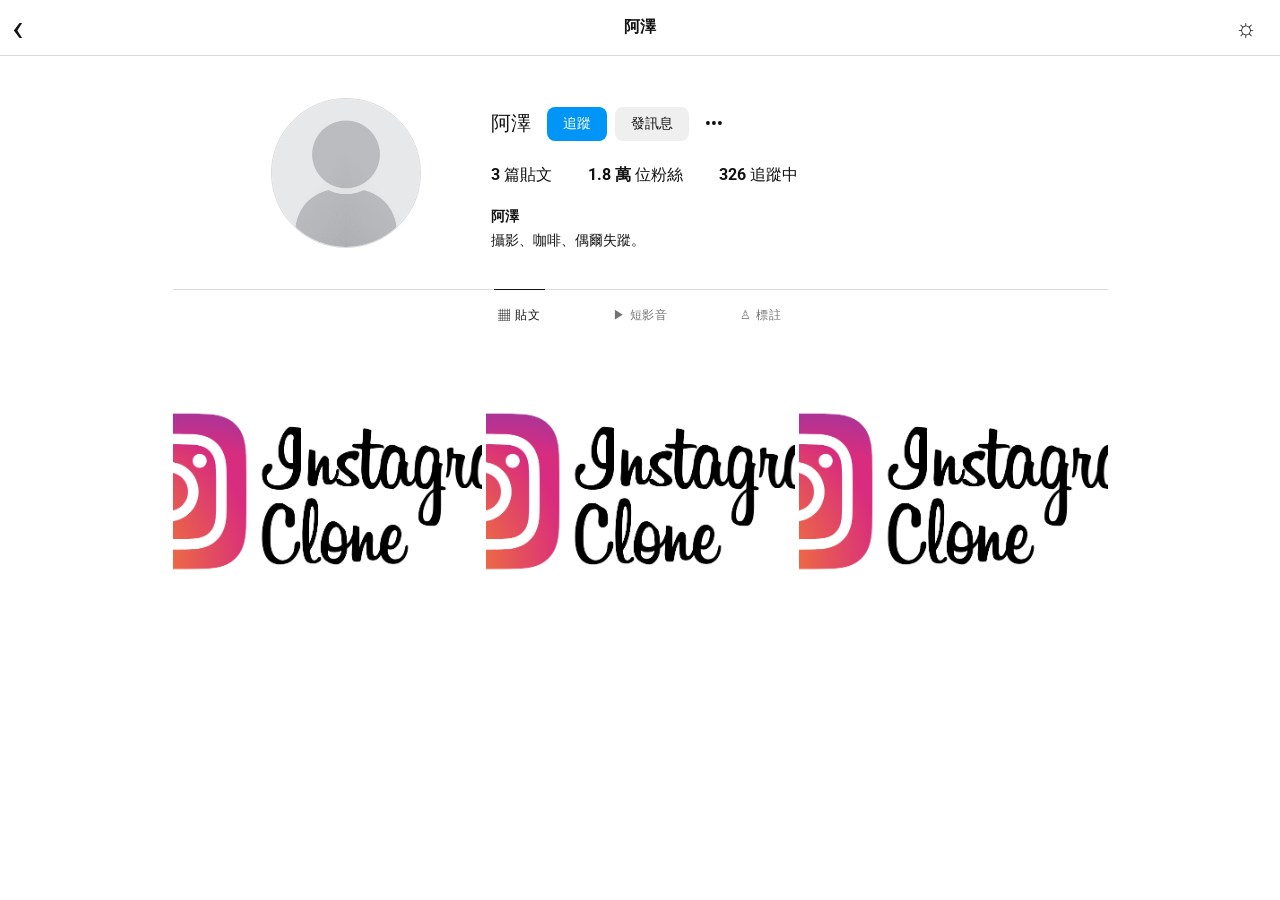
<file: profile.html>
<!DOCTYPE html>
<html lang="zh-Hant">
  <head>
    <meta charset="utf-8" />
    <meta name="viewport" content="width=device-width, initial-scale=1" />
    <title>個人頁｜IG 模擬器</title>
    <link rel="shortcut icon" href="assets/favicon.svg" type="image/x-icon" />
    <link rel="stylesheet" href="profile.css" />
    <script src="simulator-data.js" defer></script>
    <script src="profile.js" defer></script>
  </head>
  <body>
    <header class="profile-topbar">
      <a class="profile-topbar__back" href="index.html" aria-label="回到首頁">
        <span>‹</span>
      </a>
      <strong class="profile-topbar__username"></strong>
      <button class="profile-topbar__theme" type="button" aria-label="切換深淺色">☼</button>
    </header>

    <main class="profile-page">
      <section class="profile-hero">
        <div class="profile-hero__avatar-wrap">
          <img class="profile-hero__avatar" alt="" />
        </div>

        <div class="profile-hero__main">
          <div class="profile-hero__title">
            <h1 class="profile-hero__username"></h1>
            <button class="profile-action" type="button" data-follow-button>追蹤</button>
            <button class="profile-action" type="button">發訊息</button>
            <button class="profile-more" type="button" aria-label="更多">•••</button>
          </div>

          <div class="profile-stats">
            <span><strong class="profile-stat-posts">0</strong> 篇貼文</span>
            <span><strong class="profile-stat-followers">0</strong> 位粉絲</span>
            <span><strong class="profile-stat-following">0</strong> 追蹤中</span>
          </div>

          <div class="profile-bio">
            <strong class="profile-display-name"></strong>
            <p class="profile-bio__text"></p>
          </div>
        </div>
      </section>

      <section class="profile-actions-mobile">
        <button class="profile-action" type="button" data-follow-button>追蹤</button>
        <button class="profile-action" type="button">發訊息</button>
      </section>

      <nav class="profile-tabs" aria-label="個人頁分類">
        <button class="profile-tab profile-tab--active" type="button">▦ <span>貼文</span></button>
        <button class="profile-tab" type="button">▶ <span>短影音</span></button>
        <button class="profile-tab" type="button">♙ <span>標註</span></button>
      </nav>

      <section class="profile-grid" aria-label="貼文"></section>
    </main>

    <div class="profile-modal" aria-hidden="true">
      <button class="profile-modal__backdrop" aria-label="關閉貼文"></button>
      <article class="profile-modal__panel">
        <button class="profile-modal__close" aria-label="關閉貼文">×</button>
        <img class="profile-modal__image" alt="貼文圖片" />
        <div class="profile-modal__info">
          <div class="profile-modal__user">
            <img class="profile-modal__avatar" alt="" />
            <strong class="profile-modal__username"></strong>
          </div>
          <p class="profile-modal__caption"></p>
          <button class="profile-modal__like" type="button"><span class="profile-modal__heart">♡</span> <span class="profile-modal__likes"></span></button>
          <span class="profile-modal__date"></span>
        </div>
      </article>
    </div>
  </body>
</html>
</file>
<file: style.css>
*{box-sizing:border-box}html,body{margin:0;background:#070c10;color:#f5f5f5;font-family:Arial,"Noto Sans TC",sans-serif}button,input,textarea,select{font:inherit}button{cursor:pointer}.hidden{display:none!important}.no-scroll{overflow:hidden}.muted{color:#8e99a3}.topbar{height:62px;position:sticky;top:0;z-index:20;background:#070c10;border-bottom:1px solid #222b33;display:flex;align-items:center;justify-content:space-between;padding:0 18px}.brand{font-family:cursive;font-size:29px}.top-actions{display:flex;gap:14px;align-items:center}.icon-button,.text-button{border:0;background:transparent;color:#fff}.icon-button{font-size:30px}.text-button{font-size:14px;font-weight:700;color:#7d8cff}.avatar-button{width:34px;height:34px;border-radius:50%;padding:0;border:1px solid #59616a;background:#111;overflow:hidden}.avatar-button img{width:100%;height:100%;object-fit:cover}.view{display:none}.view.active{display:block}.content-shell{width:min(650px,100%);margin:auto}.stories{display:flex;gap:18px;overflow:auto;padding:18px 14px;border-bottom:1px solid #202830}.story{min-width:72px;border:0;background:none;color:#fff;text-align:center}.story img{width:64px;height:64px;border-radius:50%;object-fit:cover;border:3px solid #ed3e74;padding:2px;background:#12181e}.story span{display:block;font-size:12px;margin-top:6px;white-space:nowrap;overflow:hidden;text-overflow:ellipsis}.feed{display:grid;gap:18px;padding:18px 0 90px}.post{background:#0a1015;border:1px solid #242d35;border-radius:12px;overflow:hidden}.post-head{height:62px;display:flex;align-items:center;gap:10px;padding:0 14px}.post-head img{width:38px;height:38px;border-radius:50%;object-fit:cover}.post-head>div{display:flex;flex-direction:column;gap:2px}.post-head small,.detail-user small{color:#9ba4ac}.post-user{border:0;background:none;color:#fff;font-weight:700;text-align:left;padding:0}.carousel{position:relative;background:#000;overflow:hidden}.post-media{width:100%;max-height:720px;object-fit:contain;display:block;background:#000}.carousel-arrow{position:absolute;top:50%;transform:translateY(-50%);width:34px;height:34px;border:0;border-radius:50%;background:rgba(0,0,0,.55);color:#fff;font-size:28px;line-height:26px;z-index:2}.carousel-arrow.prev{left:10px}.carousel-arrow.next{right:10px}.carousel-dots{position:absolute;left:50%;bottom:10px;transform:translateX(-50%);display:flex;gap:5px}.carousel-dots span{width:6px;height:6px;border-radius:50%;background:rgba(255,255,255,.45)}.carousel-dots span.active{background:#fff}.post-actions{display:flex;gap:14px;padding:10px 14px 6px}.post-actions button{border:0;background:none;color:#fff;font-size:28px;min-width:34px;height:34px}.post-actions .liked{color:#ff3040}.post-actions .bookmark{margin-left:auto}.comment-icon{width:34px;height:34px;position:relative}.comment-icon span{display:block;width:26px;height:22px;border:2px solid currentColor;border-radius:50%;position:relative}.comment-icon span:after{content:"";position:absolute;left:3px;bottom:-5px;width:8px;height:8px;border-left:2px solid currentColor;transform:rotate(-25deg)}.bookmark span{display:block;width:21px;height:27px;border:2px solid currentColor;border-bottom:0;position:relative;margin:auto}.bookmark span:after{content:"";position:absolute;width:15px;height:15px;left:1px;bottom:-8px;border-left:2px solid currentColor;border-bottom:2px solid currentColor;transform:rotate(-45deg);background:#0a1015}.bookmark.saved{color:#fff}.bookmark.saved span,.bookmark.saved span:after{background:#fff}.post-likes{font-weight:700;padding:0 14px 7px}.post-caption{padding:0 14px 7px;line-height:1.45}.post-tags{padding:0 14px 8px;color:#9ca6af;font-size:13px}.post-time{color:#929ca5;font-size:12px;padding:0 14px 14px}.profile-page{display:none;width:min(900px,100%);margin:auto;padding-bottom:76px}.profile-page.active{display:block}.sub-header{height:62px;display:grid;grid-template-columns:60px 1fr 60px;align-items:center;border-bottom:1px solid #222b33;padding:0 10px;background:#070c10;position:sticky;top:0;z-index:22}.sub-header>strong,.detail-title{text-align:center}.profile-hero{display:grid;grid-template-columns:190px 1fr;gap:24px;padding:34px 24px}.profile-avatar{width:145px;height:145px;border-radius:50%;object-fit:cover;border:1px solid #353e46}.avatar-wrap{position:relative;width:145px}.avatar-add{position:absolute;right:0;bottom:0;width:40px;height:40px;border-radius:50%;border:3px solid #070c10;font-size:30px}.profile-title-row{display:flex;gap:9px;align-items:center;flex-wrap:wrap}.profile-title-row h1{margin:0 10px 0 0;font-size:21px}.pill{border:0;border-radius:9px;background:#2a323a;color:#fff;padding:9px 16px;font-weight:700}.pill.primary{background:#0095f6}.pill.danger{background:#8b2431}.stats{display:flex;gap:30px;margin:24px 0 18px}.bio p{margin:5px 0;white-space:pre-wrap}.me-actions{display:grid;grid-template-columns:1fr 1fr 52px;gap:9px;padding:0 24px 22px}.me-actions button{border:0;border-radius:9px;background:#2a323a;color:#fff;font-weight:700}.profile-tabs{height:50px;border-top:1px solid #222b33;display:grid;grid-template-columns:repeat(3,1fr)}.profile-tabs button{border:0;background:none;color:#929ca5;font-size:21px}.profile-tabs .active{color:#fff;border-bottom:2px solid #fff}.photo-grid{display:grid;grid-template-columns:repeat(3,1fr);gap:3px}.photo-grid button{border:0;padding:0;aspect-ratio:1/1;background:#111;overflow:hidden}.photo-grid img{width:100%;height:100%;object-fit:cover}.empty-state{text-align:center;padding:70px 20px}.empty-state>div{font-size:50px}.empty-state h2{margin:10px 0}.empty-state p{color:#9aa3ab}.overlay-page{display:none;position:fixed;inset:0;z-index:45;background:#070c10;overflow:auto}.overlay-page.active{display:block}.detail-title{display:flex;flex-direction:column}.detail-title span{font-size:12px;color:#a2aab1}.detail-user{height:72px;display:flex;align-items:center;gap:11px;padding:0 18px}.detail-user>div{display:flex;flex-direction:column}.detail-user img{width:42px;height:42px;border-radius:50%;object-fit:cover}#detail-media .post-media{max-height:72vh}.detail-actions{display:flex;gap:18px;padding:13px 18px}.detail-actions button{border:0;background:none;color:#fff;font-size:34px;min-width:38px;height:38px}.detail-actions .bookmark{margin-left:auto}.heart-button.liked{color:#ff3040}.detail-likes{font-weight:700;padding:0 18px 9px}.detail-caption{padding:0 18px;font-size:17px}.detail-time{padding:10px 18px 30px;color:#929ca5;font-size:13px}.bottom-nav{position:fixed;left:0;right:0;bottom:0;height:62px;z-index:30;background:#070c10;border-top:1px solid #222b33;display:none;grid-template-columns:repeat(5,1fr)}.bottom-nav button{border:0;background:none;color:#fff;font-size:27px}.modal{display:none;position:fixed;inset:0;z-index:70}.modal.open{display:block}.backdrop{position:absolute;inset:0;border:0;background:rgba(0,0,0,.72);width:100%}.sheet{position:absolute;left:50%;bottom:0;transform:translateX(-50%);width:min(620px,100%);max-height:78vh;overflow:auto;background:#121920;border-radius:25px 25px 0 0;color:#fff}.handle{width:70px;height:5px;border-radius:99px;background:#929aa2;margin:13px auto 20px}.sheet h2{text-align:center}.sheet-option{width:100%;min-height:76px;border:0;border-top:1px solid #28333d;background:none;color:#fff;text-align:left;padding:0 28px;font-size:22px}.sheet-option span{margin-left:20px}.sheet-header{display:flex;align-items:center;justify-content:space-between;padding:14px 18px;border-bottom:1px solid #28333d}.comments-list{padding:12px 18px;display:grid;gap:14px}.comment-row{display:grid;grid-template-columns:34px 1fr;gap:10px}.comment-row img{width:34px;height:34px;border-radius:50%;object-fit:cover}.comment-row p{margin:3px 0}.comment-row small{color:#89949e}.comment-tools{display:flex;gap:10px;margin-top:5px}.comment-tools button{border:0;background:none;color:#aeb7bf;padding:0;font-size:12px}.empty-comment{text-align:center;color:#9aa3ab;padding:25px}.comment-form{display:flex;gap:8px;padding:14px;position:sticky;bottom:0;background:#121920;border-top:1px solid #28333d}.comment-form input{flex:1;border:1px solid #3b4853;border-radius:999px;background:#1c252d;color:#fff;padding:10px 14px}.comment-form button{border:0;border-radius:999px;background:#0095f6;color:#fff;padding:0 16px}.form{display:grid;gap:12px;padding:18px}.form label{display:grid;gap:6px}.form input,.form textarea{border:1px solid #3b4853;background:#1a232b;color:#fff;border-radius:9px;padding:11px}.form textarea{min-height:90px}.composer-stage,.caption-stage{width:min(760px,100%);margin:auto;padding:18px 18px 120px;text-align:center}.pick-photo{margin:80px auto 14px}.editor-top-actions{display:flex;align-items:center;gap:8px;margin-bottom:12px;text-align:left}.editor-top-actions .muted{font-size:12px;margin-left:auto}.mini-button{border:0;border-radius:8px;background:#28323b;color:#fff;padding:8px 11px}.mini-button:disabled{opacity:.35}.mini-button.active{outline:2px solid #6f7cff}.editor-frame{position:relative;width:min(620px,100%);margin:auto;background:#000;overflow:hidden;touch-action:none;border-radius:12px;aspect-ratio:4/5}.editor-frame>img{position:absolute;left:50%;top:50%;width:100%;height:100%;object-fit:cover;transform-origin:center;will-change:transform,filter}.editor-tint{position:absolute;inset:0;pointer-events:none;mix-blend-mode:soft-light}.layers-overlay{position:absolute;inset:0;pointer-events:none}.overlay-layer{position:absolute;z-index:3;padding:.08em .2em;border:1px dashed transparent;white-space:pre-wrap;line-height:1.12;text-align:center;text-shadow:0 2px 8px rgba(0,0,0,.72);touch-action:none;pointer-events:auto;user-select:none}.overlay-layer.selected{border-color:rgba(255,255,255,.8)}.editor-thumbs{display:flex;gap:8px;overflow-x:auto;padding:12px 0}.editor-thumbs button{width:58px;height:58px;flex:0 0 58px;padding:0;border:2px solid transparent;border-radius:8px;background:#1d252c;overflow:hidden;color:#fff;font-size:28px}.editor-thumbs button.active{border-color:#7585ff}.editor-thumbs img{width:100%;height:100%;object-fit:cover}.editor-tools{display:grid;grid-template-columns:repeat(5,1fr);gap:8px}.editor-tools button,.tool-panel button{border:0;border-radius:11px;background:#242d35;color:#fff;padding:11px 8px}.editor-tools button span{display:block;font-size:12px;margin-top:4px}.editor-tools button.active{outline:2px solid #6675ff}.tool-panel{margin-top:12px;background:#151d24;border:1px solid #34414c;border-radius:12px;padding:12px;text-align:left}.panel-row{display:flex;gap:8px;margin-bottom:10px}.control-grid{display:grid;grid-template-columns:repeat(2,minmax(0,1fr));gap:11px}.control-grid.disabled{opacity:.45;pointer-events:none}.control-grid label{display:grid;gap:5px;font-size:13px;color:#cbd2d8}.control-grid .wide{grid-column:1/-1}.control-grid input,.control-grid textarea,.control-grid select{width:100%;background:#202a33;border:1px solid #46545f;color:#fff;border-radius:8px;padding:8px}.control-grid textarea{min-height:76px;resize:vertical}.control-grid input[type=color]{padding:2px;height:38px}.control-grid .check{display:flex;align-items:center;gap:8px}.control-grid .check input{width:auto}.emoji-grid{display:grid;grid-template-columns:repeat(6,1fr);gap:8px}.emoji-grid button{font-size:27px}.filter-panel,.crop-panel{display:grid;grid-template-columns:repeat(3,1fr);gap:8px}.crop-panel button.active{outline:2px solid #6675ff}.caption-inline-head{display:flex;align-items:center;justify-content:space-between;margin-bottom:14px}.caption-preview{display:grid;grid-template-columns:repeat(auto-fit,minmax(90px,1fr));gap:8px}.caption-preview img{width:100%;aspect-ratio:1/1;object-fit:cover;border:2px solid transparent;border-radius:9px}.caption-preview img.active{border-color:#7585ff}.caption-stage textarea,.meta-input{display:block;width:100%;margin-top:18px;background:#17202a;color:#fff;border:1px solid #3c4955;border-radius:13px;padding:14px}.caption-stage textarea{min-height:150px;resize:none}.publish-button{position:fixed;right:22px;bottom:24px;border:0;border-radius:18px;background:#5967f5;color:#fff;font-weight:700;padding:14px 22px;z-index:55}.busy{display:none;position:fixed;left:50%;top:50%;transform:translate(-50%,-50%);z-index:100;background:#26313a;color:#fff;padding:14px 20px;border-radius:12px}.busy.show{display:block}.toast{position:fixed;left:50%;bottom:88px;z-index:100;transform:translateX(-50%) translateY(15px);opacity:0;pointer-events:none;background:#2a333b;padding:11px 17px;border-radius:99px;transition:.18s}.toast.show{opacity:1;transform:translateX(-50%)}
@media(max-width:700px){.topbar{height:56px}.content-shell{width:100%}.feed{gap:0;padding-top:0}.post{border-radius:0;border-left:0;border-right:0;border-top:0}.bottom-nav{display:grid}.profile-hero{grid-template-columns:112px 1fr;padding:22px 16px}.profile-avatar,.avatar-wrap{width:92px;height:92px}.stats{gap:14px;font-size:13px}.stats span{display:flex;flex-direction:column;text-align:center}.profile-title-row .pill{display:none}.me-actions{padding:0 16px 18px}.photo-grid{gap:2px}.sheet{left:0;transform:none}.brand{font-size:25px}.editor-top-actions .muted{display:none}.editor-frame{width:100%;border-radius:0}.editor-tools{grid-template-columns:repeat(5,1fr)}.editor-tools button{padding:9px 4px}.control-grid{grid-template-columns:1fr}.control-grid .wide{grid-column:auto}.emoji-grid{grid-template-columns:repeat(4,1fr)}.filter-panel,.crop-panel{grid-template-columns:repeat(2,1fr)}.caption-preview{grid-template-columns:repeat(3,1fr)}.composer-stage,.caption-stage{padding-left:10px;padding-right:10px}}


/* V1.6 Stories + notifications */
.notification-button{position:relative}
.notification-badge{position:absolute;right:-5px;top:-4px;min-width:18px;height:18px;border-radius:999px;background:#ff3040;color:#fff;font:700 11px/18px Arial;text-align:center;padding:0 4px}
.story-avatar-wrap{position:relative;display:block;width:64px;height:64px;margin:auto}
.story-avatar-wrap img{width:64px!important;height:64px!important;margin:0}
.story-plus{position:absolute;right:-3px;bottom:-2px;width:23px;height:23px;border-radius:50%;background:#1688f8;border:2px solid #070c10;color:#fff;font:700 18px/19px Arial}
.story-viewer{display:none;position:fixed;inset:0;z-index:90;background:#06090d;color:#fff;overflow:hidden}
.story-viewer.active{display:block}
.story-progress-track{position:absolute;left:12px;right:12px;top:10px;height:3px;background:rgba(255,255,255,.28);z-index:95;border-radius:99px;overflow:hidden}
.story-progress{height:100%;width:0;background:#fff}
@keyframes story-progress{from{width:0}to{width:100%}}
.story-viewer-head{position:absolute;left:0;right:0;top:18px;height:60px;z-index:95;display:flex;align-items:center;justify-content:space-between;padding:0 16px;background:linear-gradient(rgba(0,0,0,.45),transparent)}
.story-author{display:flex;align-items:center;gap:9px;border:0;background:transparent;color:#fff;text-align:left}
.story-author img{width:38px;height:38px;border-radius:50%;object-fit:cover}
.story-author span{display:flex;flex-direction:column;gap:2px}.story-author small{color:#cfd4d8}
.story-viewer-image{width:100%;height:100%;object-fit:contain;background:#000}
.story-viewer-caption{position:absolute;left:50%;bottom:55px;transform:translateX(-50%);z-index:94;max-width:min(90%,680px);padding:9px 14px;border-radius:10px;background:rgba(0,0,0,.45);font-size:18px;text-align:center}
.story-hit{position:absolute;top:80px;bottom:0;width:42%;z-index:93;border:0;background:transparent}
.story-hit-prev{left:0}.story-hit-next{right:0}
.notification-list{display:grid;max-height:65vh;overflow:auto}
.notification-row{display:grid;grid-template-columns:46px 1fr;gap:11px;align-items:center;width:100%;border:0;border-bottom:1px solid #263039;background:#121920;color:#fff;padding:13px 18px;text-align:left}
.notification-row.unread{background:#18232d}
.notification-row img{width:46px;height:46px;border-radius:50%;object-fit:cover}
.notification-row span{line-height:1.4}.notification-row small{display:block;color:#909aa3;margin-top:3px}
.notification-empty{padding:35px 18px;text-align:center;color:#929ca5}
@media(max-width:700px){.story-viewer-image{object-fit:contain}.story-viewer-caption{bottom:70px}.notification-sheet{max-height:72vh}}


/* V1.7 relationship + DM + reply UI */
.relationship-status{margin-top:10px;color:#9ba5ad;font-size:13px}
.comment-replying{display:flex;align-items:center;justify-content:space-between;gap:10px;padding:9px 16px;background:#18222b;border-top:1px solid #2b3741;color:#b8c0c7;font-size:13px}
.comment-replying button{border:0;background:transparent;color:#fff;font-size:20px}
.reply-meta{display:block;color:#7f8b95;margin-top:2px}
.story-reply-form{position:absolute;left:12px;right:12px;bottom:14px;z-index:96;display:grid;grid-template-columns:42px 42px 42px 1fr 58px;gap:7px;align-items:center}
.story-reply-form button{height:42px;border:0;border-radius:999px;background:rgba(18,25,32,.78);color:#fff}
.story-reply-form input{height:42px;border:1px solid rgba(255,255,255,.35);border-radius:999px;background:rgba(18,25,32,.7);color:#fff;padding:0 15px;min-width:0}
.story-reply-form input::placeholder{color:#c1c7cc}
.dm-page{background:#070c10}
.dm-inbox-list{width:min(720px,100%);margin:auto;padding-bottom:80px}
.dm-inbox-row{width:100%;display:grid;grid-template-columns:56px 1fr auto;gap:12px;align-items:center;border:0;border-bottom:1px solid #202a32;background:#070c10;color:#fff;padding:14px 18px;text-align:left}
.dm-inbox-row img{width:56px;height:56px;border-radius:50%;object-fit:cover}
.dm-inbox-row span{display:grid;gap:4px;min-width:0}
.dm-inbox-row small{color:#939da5;white-space:nowrap;overflow:hidden;text-overflow:ellipsis}
.dm-inbox-row>b{min-width:22px;height:22px;border-radius:999px;background:#1688f8;font:700 12px/22px Arial;text-align:center}
.dm-chat-user{display:flex;align-items:center;justify-content:center;gap:8px;border:0;background:transparent;color:#fff}
.dm-chat-user img{width:34px;height:34px;border-radius:50%;object-fit:cover}
.dm-messages{height:calc(100vh - 126px);overflow:auto;padding:18px;display:flex;flex-direction:column;gap:9px}
.dm-message{max-width:min(76%,520px);padding:10px 13px;border-radius:18px;line-height:1.4;white-space:pre-wrap}
.dm-message.mine{align-self:flex-end;background:#2667ff}
.dm-message.theirs{align-self:flex-start;background:#202a32}
.dm-form{height:64px;display:flex;gap:8px;padding:10px 14px;border-top:1px solid #24303a;background:#070c10;position:sticky;bottom:0}
.dm-form input{flex:1;border:1px solid #394752;border-radius:999px;background:#151d24;color:#fff;padding:0 15px}
.dm-form button{border:0;border-radius:999px;background:#1688f8;color:#fff;padding:0 16px;font-weight:700}
@media(max-width:700px){.story-reply-form{grid-template-columns:38px 38px 38px 1fr 54px;gap:5px}.story-reply-form button,.story-reply-form input{height:38px}.dm-messages{height:calc(100vh - 120px)}}

@media(max-width:700px){
  .topbar>.home-button{display:none}
  #follow-button,#profile-message{display:inline-flex!important;align-items:center;justify-content:center}
  .profile-title-row{gap:6px}
  .profile-title-row h1{width:100%;margin-bottom:4px}
}


/* V1.8 Explore + profile highlights */
.profile-highlights{display:flex;gap:18px;overflow-x:auto;padding:0 24px 22px}
.highlight-button{min-width:72px;border:0;background:transparent;color:#fff;text-align:center}
.highlight-button>span{display:block;width:66px;height:66px;border-radius:50%;padding:3px;border:1px solid #46515b;margin:auto;background:#111;overflow:hidden}
.highlight-button img{width:100%;height:100%;border-radius:50%;object-fit:cover}
.highlight-button small{display:block;margin-top:6px;font-size:12px}
.explore-page{width:min(900px,100%);margin:auto;padding-bottom:80px}
.explore-header{position:sticky;top:62px;z-index:18;background:#070c10;padding:14px 16px;border-bottom:1px solid #222b33;display:grid;grid-template-columns:auto 1fr;align-items:center;gap:14px}
.explore-header strong{font-size:20px}
.explore-header input{width:100%;border:1px solid #34414b;border-radius:12px;background:#182028;color:#fff;padding:11px 14px}
.explore-header input::placeholder{color:#89949d}
.explore-people{display:flex;gap:10px;overflow-x:auto;padding:14px 16px;border-bottom:1px solid #202830}
.explore-person{display:grid;grid-template-columns:46px 1fr;gap:9px;align-items:center;min-width:180px;border:1px solid #27313a;border-radius:13px;background:#0e151b;color:#fff;padding:9px;text-align:left}
.explore-person img{width:46px;height:46px;border-radius:50%;object-fit:cover}
.explore-person span{display:grid;gap:2px;min-width:0}
.explore-person strong,.explore-person small{white-space:nowrap;overflow:hidden;text-overflow:ellipsis}
.explore-person small{color:#939da5}
.explore-grid{display:grid;grid-template-columns:repeat(3,1fr);gap:3px;padding-top:3px}
.explore-tile{position:relative;aspect-ratio:1/1;border:0;padding:0;background:#111;overflow:hidden}
.explore-tile img{width:100%;height:100%;object-fit:cover}
.explore-tile span{position:absolute;right:7px;top:6px;color:#fff;font-size:18px;text-shadow:0 1px 5px #000}
@media(max-width:700px){
  .profile-highlights{padding:0 16px 18px}
  .explore-header{top:56px;grid-template-columns:1fr}
  .explore-header strong{display:none}
  .explore-grid{gap:2px}
}

.dm-chat-user span{display:grid;text-align:left;gap:1px}
.dm-chat-user small{color:#8f9aa3;font-size:11px;font-weight:400}
</file>
<file: my-profile.css>
@import url('https://fonts.googleapis.com/css2?family=Roboto:wght@300;400;500;700&display=swap');

* { box-sizing: border-box; margin: 0; padding: 0; }
:root {
  --bg: #fff;
  --text: #111;
  --muted: #737373;
  --panel: #efefef;
  --border: #dbdbdb;
}
:root.darkTheme {
  --bg: #0b1014;
  --text: #f5f5f5;
  --muted: #a8a8a8;
  --panel: #2b3036;
  --border: #262b30;
}
body {
  min-height: 100vh;
  background: var(--bg);
  color: var(--text);
  font-family: 'Roboto', sans-serif;
}
button { font: inherit; color: inherit; }
.me-page {
  width: min(760px, 100%);
  min-height: 100vh;
  margin: 0 auto;
  background: var(--bg);
}
.me-topbar {
  height: 76px;
  display: grid;
  grid-template-columns: 64px 1fr auto;
  align-items: center;
  padding: 0 18px;
}
.me-icon {
  border: 0;
  background: transparent;
  color: var(--text);
  cursor: pointer;
}
.me-icon--plus { font-size: 48px; font-weight: 200; line-height: 1; }
.me-account {
  justify-self: center;
  display: inline-flex;
  align-items: center;
  gap: 8px;
  border: 0;
  background: transparent;
  font-size: 24px;
  cursor: pointer;
}
.me-account__chevron { font-size: 22px; transform: translateY(-2px); }
.me-topbar__actions { display: flex; align-items: center; gap: 18px; }
.me-icon--threads {
  width: 40px; height: 40px;
  border: 3px solid var(--text);
  border-radius: 50%;
  font-size: 28px;
  line-height: 30px;
}
.me-icon--menu {
  width: 42px; height: 42px;
  display: flex; flex-direction: column;
  justify-content: center; gap: 7px;
}
.me-icon--menu span {
  width: 36px; height: 3px;
  background: var(--text);
  border-radius: 999px;
}
.me-summary {
  display: grid;
  grid-template-columns: 250px 1fr;
  align-items: center;
  padding: 34px 32px 24px;
}
.me-avatar-area { position: relative; }
.me-avatar-wrap {
  width: 168px; height: 168px;
  position: relative;
}
.me-avatar {
  width: 100%; height: 100%;
  border-radius: 50%;
  object-fit: cover;
  border: 1px solid var(--border);
}
.me-avatar-add {
  position: absolute;
  right: -2px; bottom: 4px;
  width: 46px; height: 46px;
  border: 4px solid var(--bg);
  border-radius: 50%;
  background: #fff;
  color: #0b1014;
  font-size: 38px;
  line-height: 34px;
}
.me-stats {
  display: grid;
  grid-template-columns: repeat(3, 1fr);
  text-align: center;
}
.me-stats div { display: flex; flex-direction: column; gap: 4px; }
.me-stats strong { font-size: 25px; }
.me-stats span { font-size: 18px; }
.me-bio { padding: 0 32px 20px; font-size: 15px; }
.me-bio-text { margin-top: 4px; color: var(--muted); }
.me-actions {
  display: grid;
  grid-template-columns: 1fr 1fr 52px;
  gap: 10px;
  padding: 0 32px 28px;
}
.me-actions button {
  min-height: 48px;
  border: 0;
  border-radius: 10px;
  background: var(--panel);
  font-size: 18px;
  font-weight: 600;
}
.me-actions__small { font-size: 20px !important; }
.me-tabs {
  height: 54px;
  border-top: 1px solid var(--border);
  display: grid;
  grid-template-columns: repeat(3, 1fr);
}
.me-tab {
  border: 0;
  border-bottom: 1px solid transparent;
  background: transparent;
  color: var(--muted);
  font-size: 22px;
}
.me-tab--active {
  color: var(--text);
  border-bottom-color: var(--text);
}
.me-grid {
  display: grid;
  grid-template-columns: repeat(3, 1fr);
  gap: 2px;
}
.me-grid button {
  padding: 0;
  border: 0;
  aspect-ratio: 1 / 1;
  overflow: hidden;
  background: var(--panel);
}
.me-grid img {
  width: 100%; height: 100%;
  object-fit: cover; display: block;
}
.me-empty {
  padding: 80px 20px;
  text-align: center;
}
.me-empty__icon { font-size: 52px; margin-bottom: 12px; }
.me-empty strong { font-size: 24px; }
.me-empty p { margin-top: 8px; color: var(--muted); }

@media (max-width: 620px) {
  .me-topbar { height: 62px; padding: 0 14px; grid-template-columns: 46px 1fr auto; }
  .me-icon--plus { font-size: 40px; }
  .me-account { font-size: 18px; gap: 4px; }
  .me-topbar__actions { gap: 12px; }
  .me-icon--threads { width: 34px; height: 34px; font-size: 24px; border-width: 2px; }
  .me-icon--menu { width: 34px; height: 34px; gap: 5px; }
  .me-icon--menu span { width: 30px; height: 2px; }
  .me-summary { grid-template-columns: 118px 1fr; padding: 48px 16px 18px; }
  .me-avatar-wrap { width: 96px; height: 96px; }
  .me-avatar-add { width: 34px; height: 34px; border-width: 3px; font-size: 28px; line-height: 26px; }
  .me-stats strong { font-size: 20px; }
  .me-stats span { font-size: 14px; }
  .me-bio { padding: 0 16px 16px; }
  .me-actions { padding: 0 16px 20px; grid-template-columns: 1fr 1fr 44px; gap: 8px; }
  .me-actions button { min-height: 42px; font-size: 14px; }
}
</file>
<file: my-profile-flow.css>
/* Post creation flow */
.me-bottom-nav {
  position: sticky;
  bottom: 0;
  height: 62px;
  background: var(--bg);
  border-top: 1px solid var(--border);
  display: grid;
  grid-template-columns: repeat(3,1fr);
  align-items: center;
  z-index: 10;
}
.me-bottom-nav button {
  border: 0; background: transparent; color: var(--text);
  font-size: 28px;
}
.me-bottom-nav__avatar img {
  width: 30px; height: 30px; border-radius: 50%; object-fit: cover;
}
.screen-backdrop {
  position: absolute; inset: 0; border: 0; background: rgba(0,0,0,.72);
}
.create-sheet {
  display: none; position: fixed; inset: 0; z-index: 40;
}
.create-sheet--open { display: block; }
.create-sheet__panel {
  position: absolute; left: 0; right: 0; bottom: 0;
  background: #171c21; color: #fff;
  border-radius: 30px 30px 0 0; overflow: hidden;
}
.create-sheet__handle {
  width: 80px; height: 5px; border-radius: 999px;
  background: #9aa0a6; margin: 14px auto 24px;
}
.create-sheet__panel h2 {
  text-align: center; font-size: 28px; padding-bottom: 22px;
}
.create-sheet__option {
  width: 100%; min-height: 86px; display: flex; gap: 24px;
  align-items: center; padding: 0 30px; border: 0;
  border-top: 1px solid #2b3137; background: transparent;
  color: #fff; font-size: 28px; text-align: left;
}
.create-sheet__icon { font-size: 36px; width: 48px; text-align: center; }

.post-editor, .post-caption, .me-post-detail {
  display: none; position: fixed; inset: 0; z-index: 50;
  background: #090d12; color: #fff; overflow-y: auto;
}
.post-editor--open, .post-caption--open, .me-post-detail--open { display: block; }
.flow-topbar {
  height: 86px; display: grid; grid-template-columns: 70px 1fr 70px;
  align-items: center; padding: 0 20px;
}
.flow-close {
  width: 54px; height: 54px; border: 0; border-radius: 50%;
  background: #2a3036; color: #fff; font-size: 42px; line-height: 48px;
}
.post-editor__stage {
  width: min(720px,100%); margin: 60px auto 0; padding: 0 18px;
}
.post-editor__image {
  width: 100%; max-height: 68vh; object-fit: contain; border-radius: 16px;
}
.post-editor__tools {
  display: grid; grid-template-columns: repeat(5,1fr); gap: 12px;
  padding: 28px 20px 100px; width: min(720px,100%); margin: 0 auto;
}
.post-editor__tools button {
  border: 0; background: #20262c; color: #fff; border-radius: 16px;
  min-height: 90px; display: flex; flex-direction: column;
  align-items: center; justify-content: center; gap: 6px;
}
.post-editor__tools strong { font-size: 24px; }
.post-editor__next {
  position: fixed; right: 24px; bottom: 28px;
  border: 0; border-radius: 20px; background: #5965f2; color: #fff;
  padding: 16px 24px; font-size: 18px; font-weight: 700;
}

.caption-topbar, .detail-topbar {
  min-height: 72px; display: grid; grid-template-columns: 72px 1fr 72px;
  align-items: center; border-bottom: 1px solid #23282e;
}
.caption-topbar strong, .detail-topbar div { text-align: center; }
.caption-back, .detail-back, .caption-share {
  border: 0; background: transparent; color: #fff;
}
.caption-back, .detail-back { font-size: 52px; line-height: 1; }
.caption-share { color: #5b74ff; font-weight: 700; font-size: 18px; }
.post-caption__content {
  width: min(720px,100%); margin: 0 auto; padding: 30px 24px;
}
.post-caption__image {
  width: min(380px,100%); display: block; margin: 0 auto 36px;
  max-height: 56vh; object-fit: contain; border-radius: 16px;
}
.post-caption__text {
  width: 100%; min-height: 180px; resize: none; border: 0; outline: 0;
  background: transparent; color: #fff; font: inherit; font-size: 22px;
}
.detail-topbar div { display: flex; flex-direction: column; gap: 3px; }
.detail-topbar strong { font-size: 22px; }
.detail-topbar span { font-size: 15px; }
.detail-userbar {
  height: 84px; display: grid; grid-template-columns: 52px 1fr 52px;
  align-items: center; gap: 12px; padding: 0 20px;
}
.detail-userbar button { border: 0; background: transparent; color: #fff; font-size: 28px; }
.detail-avatar { width: 48px; height: 48px; border-radius: 50%; object-fit: cover; }
.detail-image { width: 100%; display: block; max-height: 72vh; object-fit: cover; background: #000; }
.detail-actions { display: flex; gap: 18px; padding: 16px 20px; }
.detail-actions button { border: 0; background: transparent; color: #fff; font-size: 34px; }
.detail-caption { padding: 0 20px; font-size: 18px; }
.detail-date { padding: 12px 20px 30px; color: #9aa0a6; font-size: 15px; }
.reel-toast {
  position: fixed; left: 50%; bottom: 90px; transform: translateX(-50%) translateY(20px);
  opacity: 0; pointer-events: none; z-index: 70; background: #2a3036; color: #fff;
  padding: 12px 18px; border-radius: 999px; transition: .2s;
}
.reel-toast--show { opacity: 1; transform: translateX(-50%) translateY(0); }

@media (min-width: 700px) {
  .create-sheet__panel { width: 520px; left: 50%; right: auto; transform: translateX(-50%); }
  .me-bottom-nav { display: none; }
}
</file>
<file: my-profile-editor.css>
/* Editor tools */
.post-editor__canvas {
  position: relative;
  width: fit-content;
  max-width: 100%;
  margin: 0 auto;
  overflow: hidden;
  border-radius: 16px;
}
.post-editor__image {
  display: block;
  transform-origin: center center;
  transition: filter .15s ease, transform .15s ease;
}
.editor-text-overlay {
  position: absolute;
  left: 50%;
  top: 50%;
  transform: translate(-50%, -50%);
  max-width: 85%;
  color: #fff;
  font-size: clamp(24px, 4vw, 48px);
  font-weight: 700;
  line-height: 1.15;
  text-align: center;
  text-shadow: 0 2px 8px rgba(0,0,0,.65);
  pointer-events: none;
  white-space: pre-wrap;
}
.editor-panel {
  width: min(720px, calc(100% - 40px));
  margin: -76px auto 92px;
  padding: 14px;
  background: #171d24;
  border: 1px solid #303842;
  border-radius: 14px;
}
.editor-panel[hidden] { display: none; }
.editor-text-input {
  width: 100%;
  border: 1px solid #46515e;
  border-radius: 10px;
  background: #242c35;
  color: #fff;
  padding: 12px 14px;
  outline: none;
}
.editor-panel--filter {
  display: grid;
  grid-template-columns: repeat(4, 1fr);
  gap: 8px;
}
.editor-panel--filter button,
.editor-rotate,
.editor-reset {
  border: 0;
  border-radius: 9px;
  background: #2a323c;
  color: #fff;
  padding: 10px;
}
.editor-panel--filter button.is-active { outline: 2px solid #5b74ff; }
.editor-panel--edit {
  align-items: center;
  gap: 12px;
}
.editor-panel--edit:not([hidden]) { display: grid; grid-template-columns: 1fr auto auto; }
.editor-panel--edit label { display: flex; align-items: center; gap: 10px; }
.editor-zoom { width: 100%; }

/* Caption input separation */
.post-caption__text {
  min-height: 170px;
  padding: 18px;
  border: 1px solid #3b4652;
  border-radius: 14px;
  background: #17202a;
  color: #fff;
}
.post-caption__text:focus {
  border-color: #5b74ff;
  box-shadow: 0 0 0 2px rgba(91,116,255,.18);
}

/* Detail action corrections */
.detail-actions {
  align-items: center;
  gap: 22px;
}
.detail-actions button {
  display: inline-flex;
  align-items: center;
  justify-content: center;
  min-width: 42px;
  min-height: 42px;
  padding: 0;
  cursor: pointer;
}
.detail-like__heart {
  font-size: 46px;
  line-height: 1;
}
.detail-like.is-liked .detail-like__heart {
  color: #ff3040;
}
.detail-comment svg {
  width: 38px;
  height: 38px;
  fill: none;
  stroke: currentColor;
  stroke-width: 1.8;
  stroke-linecap: round;
  stroke-linejoin: round;
}
.detail-repost,
.detail-share { font-size: 38px !important; }
.detail-likes {
  padding: 0 20px 8px;
  font-weight: 700;
  font-size: 16px;
}

@media (max-width: 620px) {
  .editor-panel {
    margin-top: -88px;
  }
  .editor-panel--filter {
    grid-template-columns: repeat(2, 1fr);
  }
  .editor-panel--edit:not([hidden]) {
    grid-template-columns: 1fr 1fr;
  }
  .editor-panel--edit label { grid-column: 1 / -1; }
}
</file>
<file: profile.css>
@import url('https://fonts.googleapis.com/css2?family=Roboto:wght@300;400;500;700&display=swap');

* { box-sizing: border-box; margin: 0; padding: 0; }
:root {
  --bg: #fff;
  --panel: #fff;
  --text: #111;
  --muted: #737373;
  --border: #dbdbdb;
  --button: #efefef;
  --like: #ff3040;
}
:root.darkTheme {
  --bg: #000;
  --panel: #000;
  --text: #f5f5f5;
  --muted: #a8a8a8;
  --border: #262626;
  --button: #262626;
}
body {
  min-height: 100vh;
  background: var(--bg);
  color: var(--text);
  font-family: 'Roboto', sans-serif;
}
button, a { font: inherit; }
button { color: inherit; }
.profile-topbar {
  height: 56px;
  border-bottom: 1px solid var(--border);
  display: grid;
  grid-template-columns: 44px 1fr 44px;
  align-items: center;
  padding: 0 12px;
  position: sticky;
  top: 0;
  z-index: 10;
  background: var(--panel);
}
.profile-topbar__back,
.profile-topbar__theme {
  border: 0;
  background: transparent;
  color: var(--text);
  text-decoration: none;
  cursor: pointer;
}
.profile-topbar__back span { font-size: 38px; line-height: 1; }
.profile-topbar__username { text-align: center; font-size: 16px; }
.profile-topbar__theme { font-size: 24px; }
.profile-page { width: min(935px, 100%); margin: 0 auto; }
.profile-hero {
  display: grid;
  grid-template-columns: 290px 1fr;
  padding: 42px 28px 38px;
}
.profile-hero__avatar-wrap { display: flex; justify-content: center; }
.profile-hero__avatar {
  width: 150px;
  height: 150px;
  border-radius: 50%;
  object-fit: cover;
  border: 1px solid var(--border);
}
.profile-hero__main { padding-top: 8px; }
.profile-hero__title {
  display: flex;
  align-items: center;
  gap: 8px;
}
.profile-hero__username { font-size: 20px; font-weight: 400; margin-right: 8px; }
.profile-action {
  border: 0;
  border-radius: 8px;
  background: var(--button);
  color: var(--text);
  padding: 8px 16px;
  font-size: 14px;
  font-weight: 500;
}
.profile-more {
  border: 0;
  background: transparent;
  padding: 8px;
  cursor: pointer;
  font-weight: 700;
}
.profile-stats {
  display: flex;
  gap: 36px;
  margin: 24px 0 20px;
  font-size: 16px;
}
.profile-bio { font-size: 14px; line-height: 1.45; }
.profile-bio__text { margin-top: 4px; white-space: pre-line; }
.profile-actions-mobile { display: none; }
.profile-tabs {
  border-top: 1px solid var(--border);
  display: flex;
  justify-content: center;
  gap: 64px;
  height: 53px;
}
.profile-tab {
  border: 0;
  background: transparent;
  color: var(--muted);
  padding: 0 4px;
  font-size: 12px;
  font-weight: 500;
  letter-spacing: .08em;
}
.profile-tab--active {
  color: var(--text);
  border-top: 1px solid var(--text);
  margin-top: -1px;
}
.profile-grid {
  display: grid;
  grid-template-columns: repeat(3, 1fr);
  gap: 4px;
}
.profile-grid__item {
  border: 0;
  padding: 0;
  background: #111;
  aspect-ratio: 1 / 1;
  overflow: hidden;
  cursor: pointer;
}
.profile-grid__item img {
  width: 100%;
  height: 100%;
  object-fit: cover;
  display: block;
}
.profile-modal { display: none; position: fixed; inset: 0; z-index: 30; align-items: center; justify-content: center; padding: 24px; }
.profile-modal--open { display: flex; }
.profile-modal__backdrop { position: absolute; inset: 0; border: 0; background: rgba(0,0,0,.8); }
.profile-modal__panel {
  position: relative;
  z-index: 1;
  width: min(920px, 96vw);
  max-height: 90vh;
  display: grid;
  grid-template-columns: minmax(0, 1.35fr) minmax(280px, .75fr);
  background: var(--panel);
  overflow: hidden;
}
.profile-modal__image { width: 100%; height: min(82vh, 720px); object-fit: contain; background: #000; }
.profile-modal__info { padding: 20px; display: flex; flex-direction: column; gap: 16px; }
.profile-modal__user { display: flex; align-items: center; gap: 10px; padding-bottom: 14px; border-bottom: 1px solid var(--border); }
.profile-modal__avatar { width: 36px; height: 36px; border-radius: 50%; object-fit: cover; }
.profile-modal__caption { font-size: 14px; line-height: 1.5; }
.profile-modal__like { margin-top: auto; align-self: flex-start; border: 0; background: transparent; cursor: pointer; font-size: 15px; }
.profile-modal__heart { font-size: 24px; vertical-align: -2px; }
.profile-modal__heart--liked { color: var(--like); }
.profile-modal__date { color: var(--muted); font-size: 12px; }
.profile-modal__close {
  position: absolute; top: 10px; right: 12px; z-index: 2;
  width: 34px; height: 34px; border: 0; border-radius: 50%;
  background: rgba(0,0,0,.6); color: #fff; font-size: 26px; cursor: pointer;
}
@media (max-width: 700px) {
  .profile-hero { grid-template-columns: 110px 1fr; padding: 22px 16px 16px; }
  .profile-hero__avatar { width: 82px; height: 82px; }
  .profile-hero__main { padding-top: 0; }
  .profile-hero__title .profile-action,
  .profile-hero__title .profile-more { display: none; }
  .profile-hero__username { font-size: 18px; }
  .profile-stats { gap: 16px; margin: 16px 0; font-size: 13px; }
  .profile-stats span { display: flex; flex-direction: column; text-align: center; }
  .profile-bio { grid-column: 1 / -1; margin-top: 14px; }
  .profile-actions-mobile { display: grid; grid-template-columns: 1fr 1fr; gap: 8px; padding: 0 16px 14px; }
  .profile-tabs { gap: 0; justify-content: space-around; }
  .profile-tab span { display: none; }
  .profile-grid { gap: 2px; }
  .profile-modal { padding: 0; }
  .profile-modal__panel { width: 100%; height: 100%; max-height: none; grid-template-columns: 1fr; grid-template-rows: minmax(0,1fr) auto; }
  .profile-modal__image { height: 100%; min-height: 0; }
  .profile-modal__info { padding: 14px 16px 18px; }
}


.profile-action--follow {
  background: #0095f6;
  color: #fff;
}
.profile-action--following {
  background: var(--button);
  color: var(--text);
}
</file>
